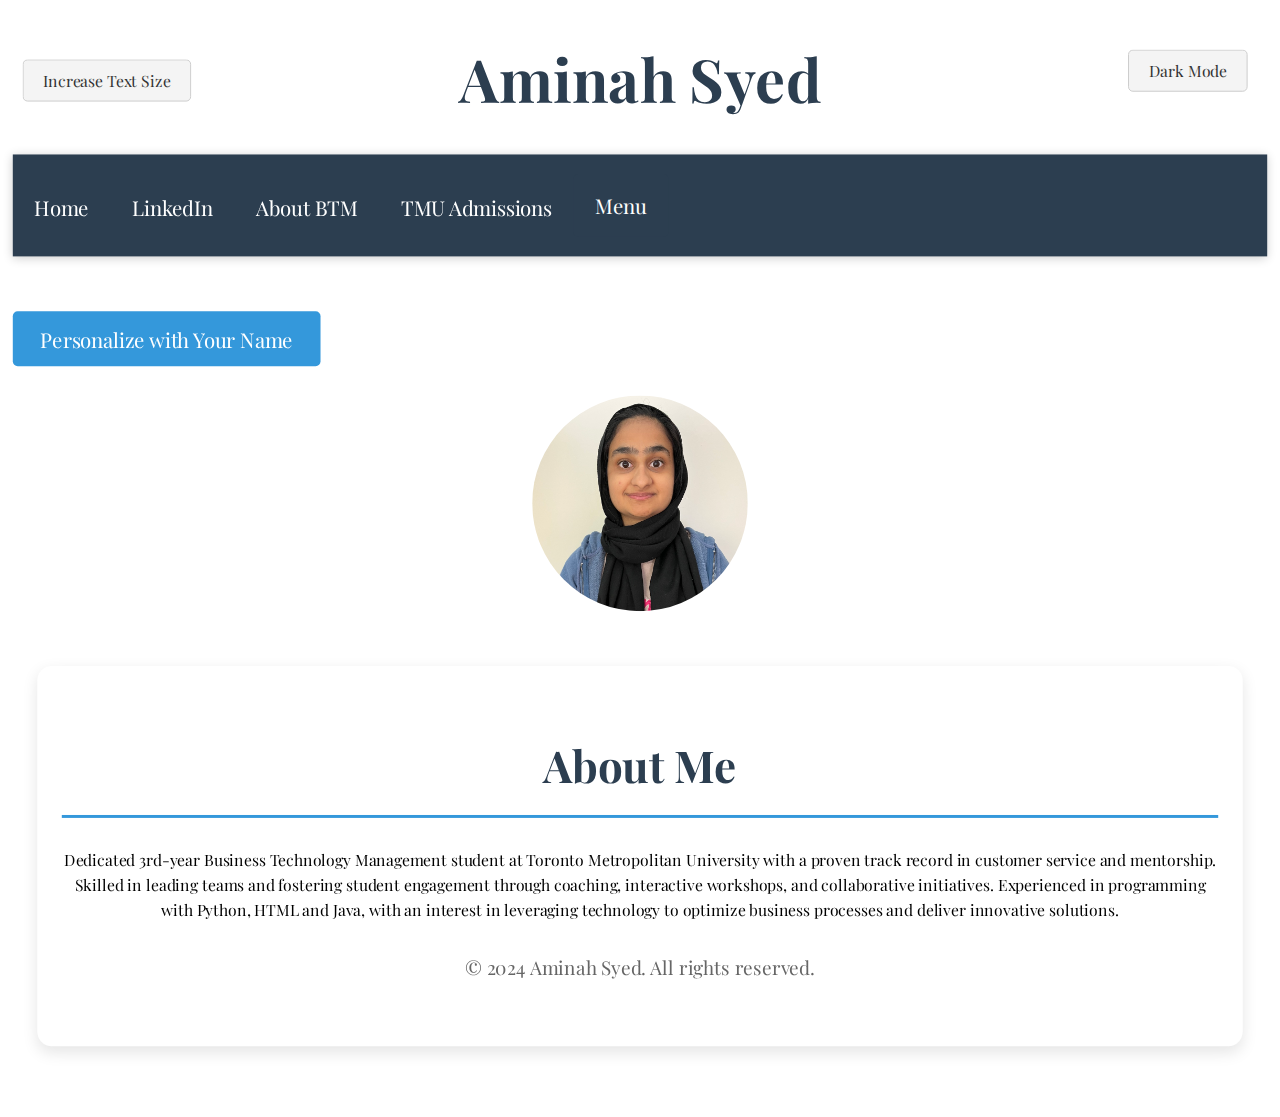
<file: index.html>
<!DOCTYPE html>
<html lang="en">

<head>
    <meta charset="UTF-8">
    <meta name="viewport" content="width=device-width, initial-scale=1.0">
    <title>Aminah Syed</title>
    <!-- Correcting the CSS and JS file paths -->
    <link rel="stylesheet" href="css/style.css"> <!-- Link to external CSS -->
    <link href="https://fonts.googleapis.com/css2?family=Playfair+Display&display=swap" rel="stylesheet"> <!-- Google font -->
</head>

<body>
    <h1>Aminah Syed</h1> <!-- Main heading -->

    <!-- Navigation Bar -->
    <nav>
        <a href="index.html">Home</a>
        <a href="https://www.linkedin.com/in/aminah-syed2024" target="_blank">LinkedIn</a>
        <a href="https://www.torontomu.ca/programs/undergraduate/business-technology-management" target="_blank">About BTM</a>
        <a href="https://www.torontomu.ca/admissions/" target="_blank">TMU Admissions</a>
        <div class="dropdown">
            <button onclick="myFunction()" class="dropbtn">Menu</button>
            <div id="myDropdown" class="dropdown-content">
                <a href="education.html">Education</a>
                <a href="experience.html">Professional Experience</a>
                <a href="extracurriculars.html">Extra-Curricular Activities</a>
                <a href="seo.html">SEO & SMO</a>
                <a href="Accessible.html">Accessibility</a>
                <a href="accessibility.html">Downloads</a>
                <a href="contact.html">Contact Me</a>
            </div>
        </div>
    </nav>

    <br /> <!-- Line break for spacing -->

    <!-- Button to Enter Name -->
    <button class="btn" id="nameButton">Personalize with Your Name</button>
    <p id="greeting"></p> <!-- Placeholder for greeting -->

    <!-- Profile Image -->
    <div class="image-container-home">
        <a href="images/my_imagebig.jpg">
            <img id="myImage" src="images/my_image.jpg" alt="Profile Picture" />
        </a>
    </div>

    <!-- Dark Mode Toggle Button -->
<div class="dark-mode-container">
    <button id="dark-mode-button">Dark Mode</button>
</div>

<!-- Increase Text Size Button -->
<div class="increase-text-size-container">
    <button id="increase-text-size-button">Increase Text Size</button>
</div>

    <!-- About Me Section -->
    <section id="experience">
    <section id="about">
        <h2>About Me</h2>
        <p>Dedicated 3rd-year Business Technology Management student at Toronto Metropolitan University with a proven track record in customer service and mentorship. Skilled in leading teams and fostering student engagement through coaching, interactive workshops, and collaborative initiatives. Experienced in programming with Python, HTML and Java, with an interest in leveraging technology to optimize business processes and deliver innovative solutions.</p>        </p>
    </section>


    <!-- Footer -->
    <footer>
        <p>&copy; 2024 Aminah Syed. All rights reserved.</p>
    </footer>

    <!-- Link to External JavaScript -->
    <script src="js/main.js"></script> <!-- Link to external JS -->
    <script src="js/darkmode.js"></script>

    <script>
        // Function to increase text size
        document.getElementById('increase-text-size-button').addEventListener('click', function () {
            // Get current font size
            let currentFontSize = parseFloat(window.getComputedStyle(document.body).fontSize);
            // Increase font size by 2px
            let newFontSize = currentFontSize + 2;
            document.body.style.fontSize = newFontSize + 'px';
        });
    </script>
   
</body>
</html>
</file>
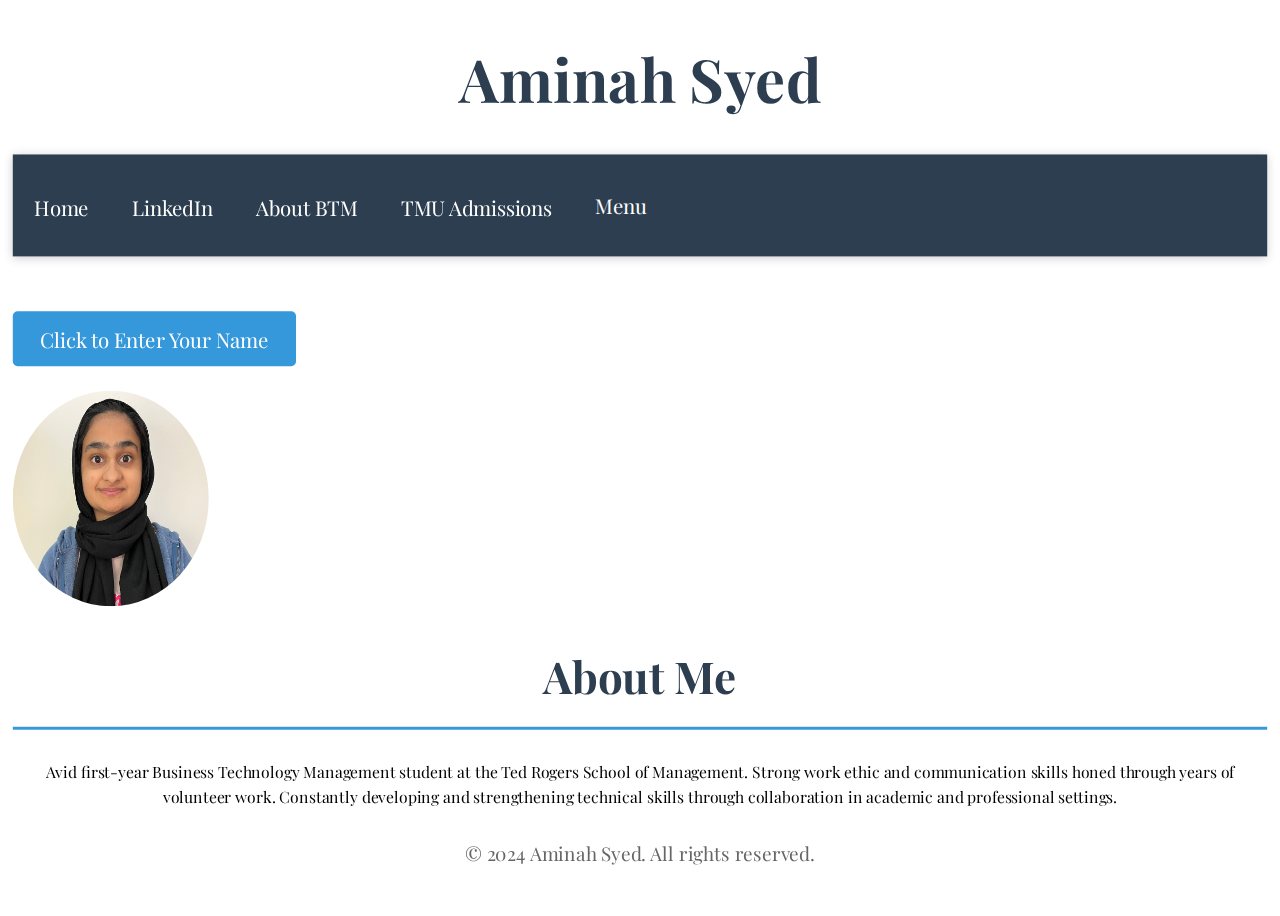
<file: html/index.html>
<!DOCTYPE html>
<html lang="en">

<head>
    <meta charset="UTF-8">
    <meta name="viewport" content="width=device-width, initial-scale=1.0">
    <title>Aminah Syed</title>
    <link rel="stylesheet" href="/css/style.css"> <!-- External CSS file link -->
    <link href="https://fonts.googleapis.com/css2?family=Playfair+Display&display=swap" rel="stylesheet"> <!-- Google font -->

    <style>
        html {
            scroll-behavior: smooth; /* Enables smooth scrolling for anchor links */
        }
    </style>
</head>

<body>
    <h1>Aminah Syed</h1> <!-- Main heading -->

    <!-- Navigation Bar -->
    <nav>
        <a href="index.html">Home</a> <!-- Home button -->
        <a href="https://www.linkedin.com/in/aminah-syed2024" target="_blank">LinkedIn</a>
        <a href="https://www.torontomu.ca/programs/undergraduate/business-technology-management" target="_blank">About BTM</a>
        <a href="https://www.torontomu.ca/admissions/" target="_blank">TMU Admissions</a>
        <div class="dropdown">
            <button onclick="myFunction()" class="dropbtn">Menu</button>
            <div id="myDropdown" class="dropdown-content">
                <a href="education.html">Education</a>
                <a href="experience.html">Professional Experience</a>
                <a href="extracurriculars.html">Extra-Curricular Activities</a>
                <a href="contact.html">Contact Me</a>
            </div>
        </div>
    </nav>

    <br /> <!-- Line break for spacing -->

    <!-- Button to Enter Name -->
    <button class="btn" id="nameButton">Click to Enter Your Name</button>
    <p id="greeting"></p> <!-- Placeholder for greeting -->

    <!-- Profile Image -->
    <div class="image-container">
        <a href="/images/my_imagebig.jpg">
            <img id="myImage" src="/images/my_image.jpg" alt="Profile Picture" style="width: 200px; cursor: pointer;" />
        </a>
    </div>

    <!-- About Me Section -->
    <section id="about">
        <h2>About Me</h2>
        <p>Avid first-year Business Technology Management student at the Ted Rogers School of Management. Strong work ethic and communication skills honed through years of volunteer work. Constantly developing and strengthening technical skills through collaboration in academic and professional settings.</p>
    </section>

    <!-- Footer -->
    <footer>
        <p>&copy; 2024 Aminah Syed. All rights reserved.</p> <!-- Footer with copyright notice -->
    </footer>

    <!-- Link to External JavaScript -->
    <script src="/js/main.js"></script> <!-- External JavaScript file link -->

</body>

</html>
</file>
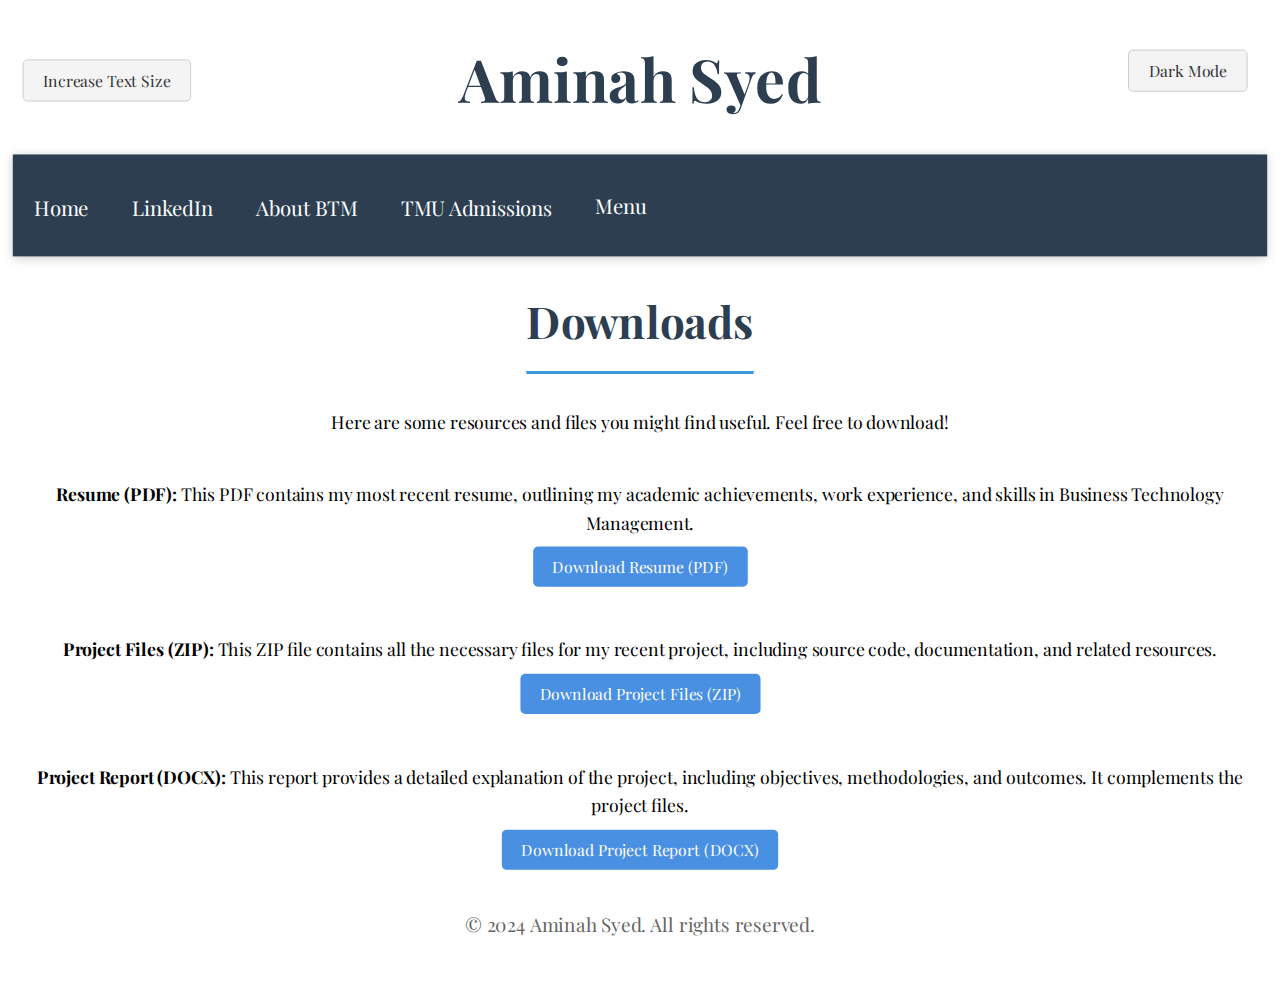
<file: accessibility.html>
<!DOCTYPE html>
<html lang="en">

<head>
    <meta charset="UTF-8">
    <meta name="viewport" content="width=device-width, initial-scale=1.0">
    <title>Downloads</title>
    <link rel="stylesheet" href="css/style.css"> <!-- Link to external CSS -->
    <link href="https://fonts.googleapis.com/css2?family=Playfair+Display&display=swap" rel="stylesheet">
</head>

<body>
    <h1>Aminah Syed</h1> <!-- Main Heading for Downloads Page -->

    <!-- Navigation Bar -->
    <nav>
        <a href="index.html">Home</a>
        <a href="https://www.linkedin.com/in/aminah-syed2024" target="_blank">LinkedIn</a>
        <a href="https://www.torontomu.ca/programs/undergraduate/business-technology-management" target="_blank">About BTM</a>
        <a href="https://www.torontomu.ca/admissions/" target="_blank">TMU Admissions</a>
        <div class="dropdown">
            <button onclick="myFunction()" class="dropbtn">Menu</button>
            <div id="myDropdown" class="dropdown-content">
                <a href="education.html">Education</a>
                <a href="experience.html">Professional Experience</a>
                <a href="extracurriculars.html">Extra-Curricular Activities</a>
                <a href="seo.html">SEO & SMO</a>
                <a href="Accessible.html">Accessibility</a>
                <a href="accessibility.html">Downloads</a>
                <a href="contact.html">Contact Me</a>
            </div>
        </div>
    </nav>

    <!-- Downloads Section -->
    <section id="downloads">
        <h2>Downloads</h2>
        <p>Here are some resources and files you might find useful. Feel free to download!</p>

        <!-- Downloadable Items -->
        <ul>
            <li>
                <p><strong>Resume (PDF):</strong> This PDF contains my most recent resume, outlining my academic achievements, work experience, and skills in Business Technology Management.</p>
                <a href="files/aminah_syed_resume.pdf" download>
                    <button>Download Resume (PDF)</button>
                </a>
            </li>
            <li>
                <p><strong>Project Files (ZIP):</strong> This ZIP file contains all the necessary files for my recent project, including source code, documentation, and related resources.</p>
                <a href="files/PROJECT 2.zip" download>
                    <button>Download Project Files (ZIP)</button>
                </a>
            </li>
            <li>
                <p><strong>Project Report (DOCX):</strong> This report provides a detailed explanation of the project, including objectives, methodologies, and outcomes. It complements the project files.</p>
                <a href="files/P3. Final Project Report.docx" download>
                    <button>Download Project Report (DOCX)</button>
                </a>
            </li>
        </ul>
    </section>

    <!-- Dark Mode Toggle Button -->
    <div class="dark-mode-container">
        <button id="dark-mode-button">Dark Mode</button>
    </div>

    <!-- Increase Text Size Button -->
    <div class="increase-text-size-container">
        <button id="increase-text-size-button">Increase Text Size</button>
    </div>

    <!-- Footer -->
    <footer>
        <p>&copy; 2024 Aminah Syed. All rights reserved.</p>
    </footer>

    <!-- External JavaScript -->
    <script src="/js/Accessibility.js"></script>
    <script src="/js/darkmode.js"></script>

    <script>
        // Function to increase text size
        document.getElementById('increase-text-size-button').addEventListener('click', function () {
            // Get current font size
            let currentFontSize = parseFloat(window.getComputedStyle(document.body).fontSize);
            // Increase font size by 2px
            let newFontSize = currentFontSize + 2;
            document.body.style.fontSize = newFontSize + 'px';
        });
    </script>
</body>

</html>
</file>
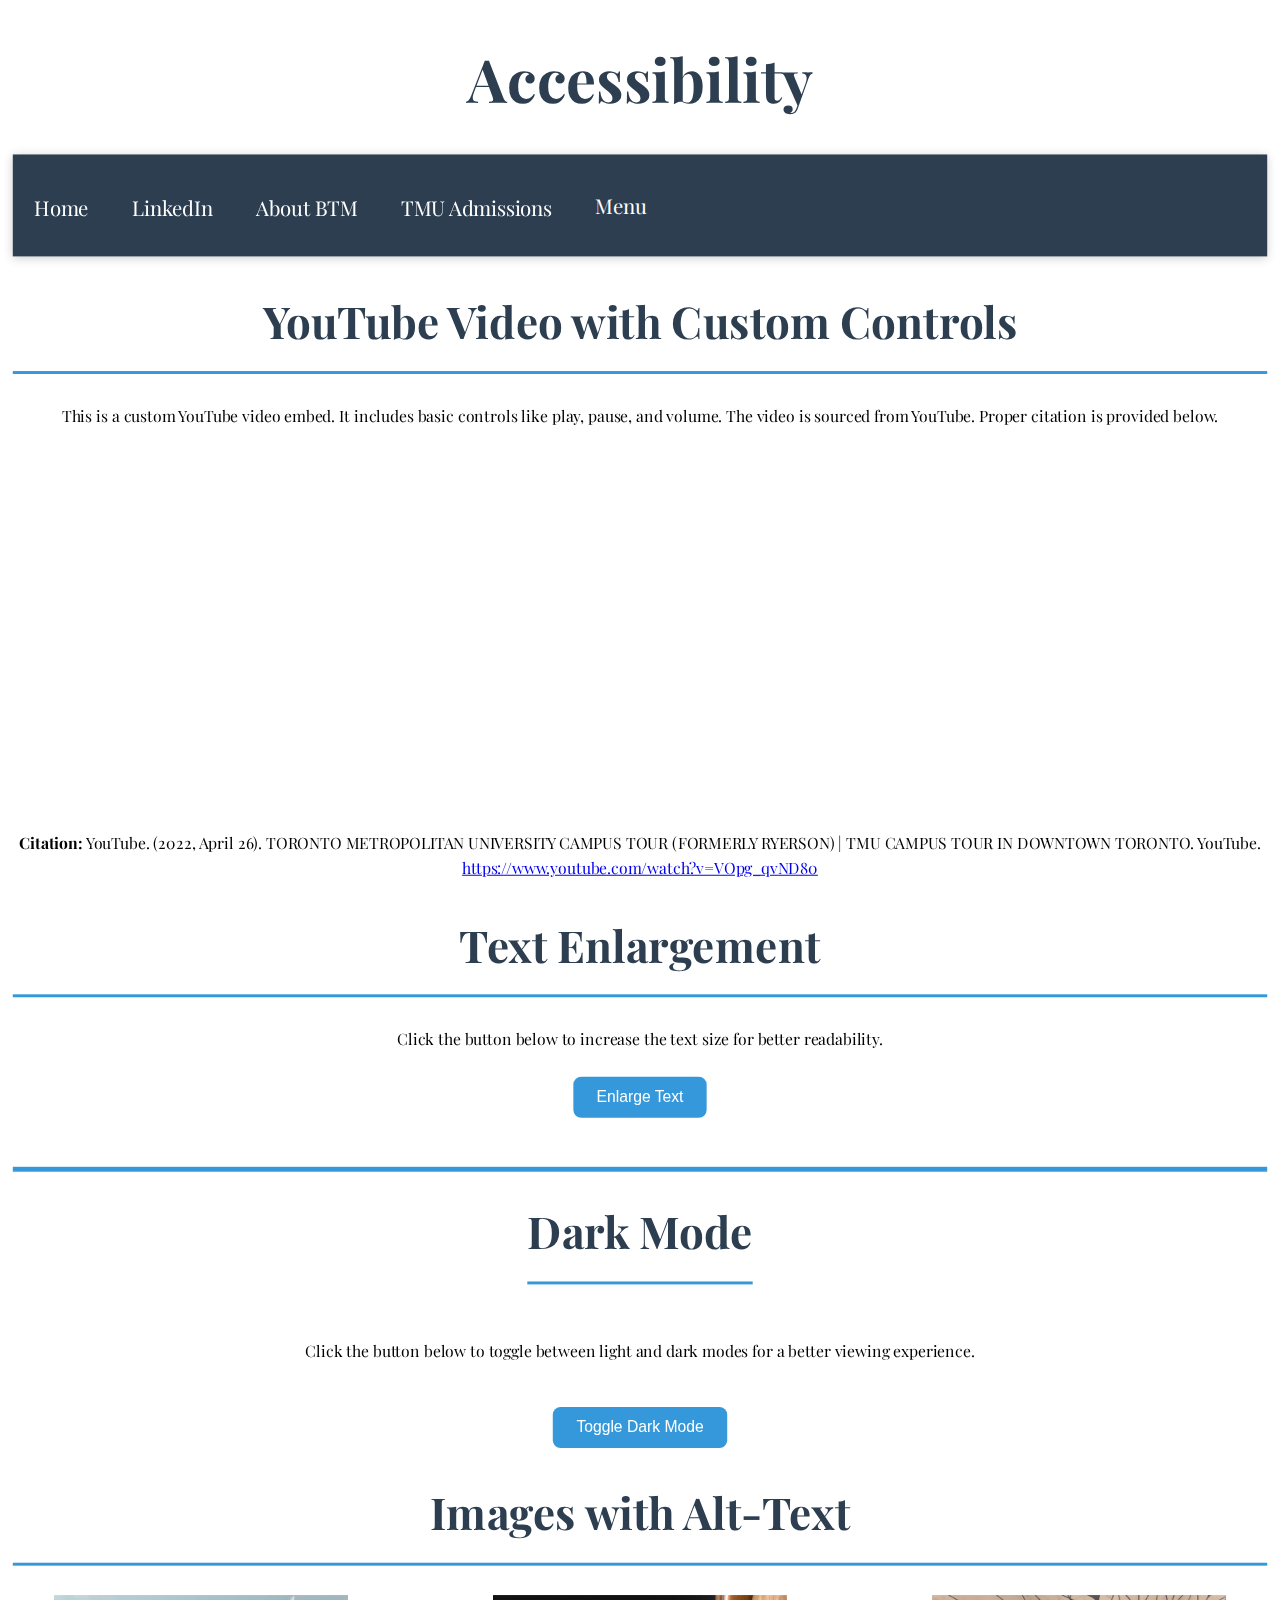
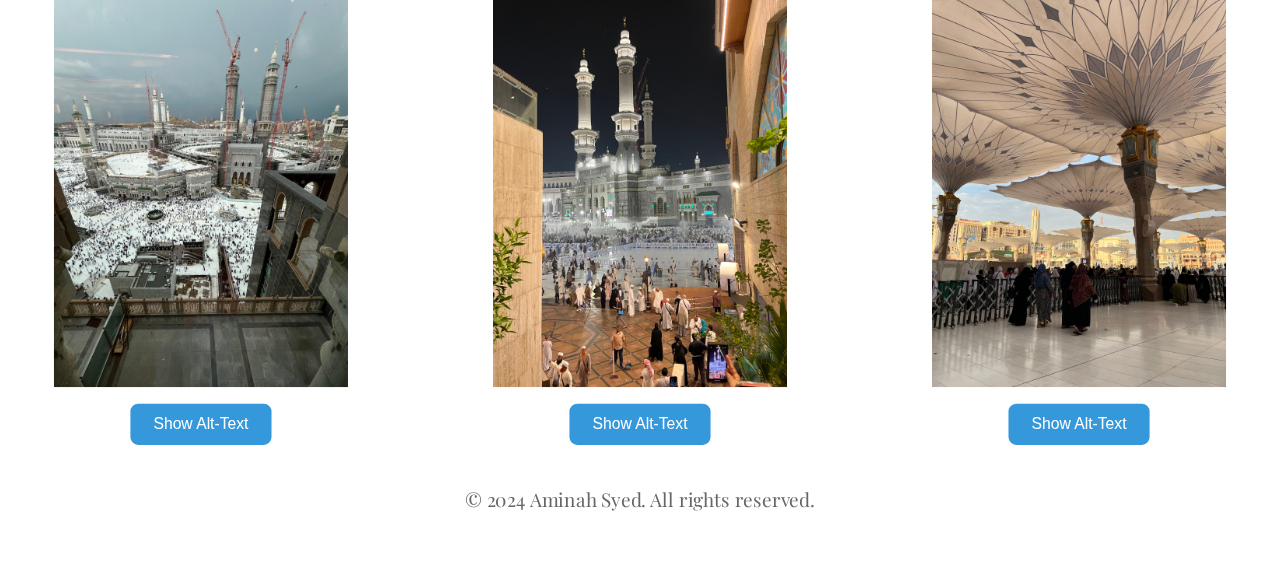
<file: Accessibility.html>
<!DOCTYPE html>
<html lang="en">

<head>
    <meta charset="UTF-8">
    <meta name="viewport" content="width=device-width, initial-scale=1.0">
    <title>Accessibility</title>
    <link rel="stylesheet" href="css/style.css"> <!-- Link to external CSS -->
    <link href="https://fonts.googleapis.com/css2?family=Playfair+Display&display=swap" rel="stylesheet">
</head>

<body>
    <h1>Accessibility</h1> <!-- Main Heading for Accessibility Page -->

    <!-- Navigation Bar -->
    <nav>
        <a href="index.html">Home</a>
        <a href="https://www.linkedin.com/in/aminah-syed2024" target="_blank">LinkedIn</a>
        <a href="https://www.torontomu.ca/programs/undergraduate/business-technology-management" target="_blank">About BTM</a>
        <a href="https://www.torontomu.ca/admissions/" target="_blank">TMU Admissions</a>
        <div class="dropdown">
            <button onclick="myFunction()" class="dropbtn">Menu</button>
            <div id="myDropdown" class="dropdown-content">
                <a href="education.html">Education</a>
                <a href="experience.html">Professional Experience</a>
                <a href="extracurriculars.html">Extra-Curricular Activities</a>
                <a href="contact.html">Contact Me</a>
                <a href="accessibility.html">Accessibility</a>
            </div>
        </div>
    </nav>

   <!-- Video Section -->
<section id="video">
    <h2>YouTube Video with Custom Controls</h2>
    <p>This is a custom YouTube video embed. It includes basic controls like play, pause, and volume. The video is sourced from YouTube. Proper citation is provided below.</p>
    
    <!-- Embed YouTube Video -->
    <div class="video-container">
        <iframe width="560" height="315" src="https://www.youtube.com/embed/VOpg_qvND80" frameborder="0" allow="accelerometer; autoplay; encrypted-media; gyroscope; picture-in-picture" allowfullscreen></iframe>
    </div>
    
    <p><strong>Citation:</strong> YouTube. (2022, April 26). TORONTO METROPOLITAN UNIVERSITY CAMPUS TOUR (FORMERLY RYERSON) | TMU CAMPUS TOUR IN DOWNTOWN TORONTO. YouTube. <a href="https://www.youtube.com/watch?v=VOpg_qvND80" target="_blank" rel="noopener noreferrer">https://www.youtube.com/watch?v=VOpg_qvND80</a></p>
</section>

    <!-- Text Enlargement Section -->
    <section id="text-enlargement">
        <h2>Text Enlargement</h2>
        <p id="text-example">Click the button below to increase the text size for better readability.</p>
        <button class="centered" onclick="enlargeText()">Enlarge Text</button> <!-- Added centered class -->
    </section>

    <!-- Dark Mode Section -->
    <section id="dark-mode">
        <h2>Dark Mode</h2>
        <p class="dark-mode-blurb">Click the button below to toggle between light and dark modes for a better viewing experience.</p>
        <!-- Wrapper for centering the button -->
        <div class="button-container">
            <button onclick="toggleDarkMode()">Toggle Dark Mode</button>
        </div>
    </section>    

  <!-- Images with Alt-Text Section -->
<section id="images">
    <h2>Images with Alt-Text</h2>

    <!-- Flex container for the images -->
    <div class="image-container">
        <div class="image-item">
            <img id="image1" src="images/IMG_5893.jpg" alt="The view of Al Haram from the Clock Tower Hotel in Mecca, Saudi Arabia, taken on August 6, 2024" width="300">
            <button class="centered" onclick="displayAltText('image1')">Show Alt-Text</button>
        </div>
        <div class="image-item">
            <img id="image2" src="images/IMG_6066.jpg" alt="A scenic view of the Al Hajlah District in Mecca, Saudi Arabia, taken on August 11, 2024" width="300">
            <button class="centered" onclick="displayAltText('image2')">Show Alt-Text</button>
        </div>
        <div class="image-item">
            <img id="image3" src="images/IMG_6200.jpg" alt="A picture of the courtyard of the Prophet's Mosque, taken in Madinah, Saudi Arabia on August 14, 2024" width="300">
            <button class="centered" onclick="displayAltText('image3')">Show Alt-Text</button>
        </div>
    </div>

    <p id="alt-text-display"></p> <!-- Placeholder for displaying the alt text -->
</section>

    <!-- Footer -->
    <footer>
        <p>&copy; 2024 Aminah Syed. All rights reserved.</p> <!-- Footer with copyright notice -->
    </footer>

    <!-- Link to External JavaScript for Accessibility -->
    <script src="js/Accessibility.js"></script> <!-- Link to the accessibility.js file -->
</body>

</html>
</file>
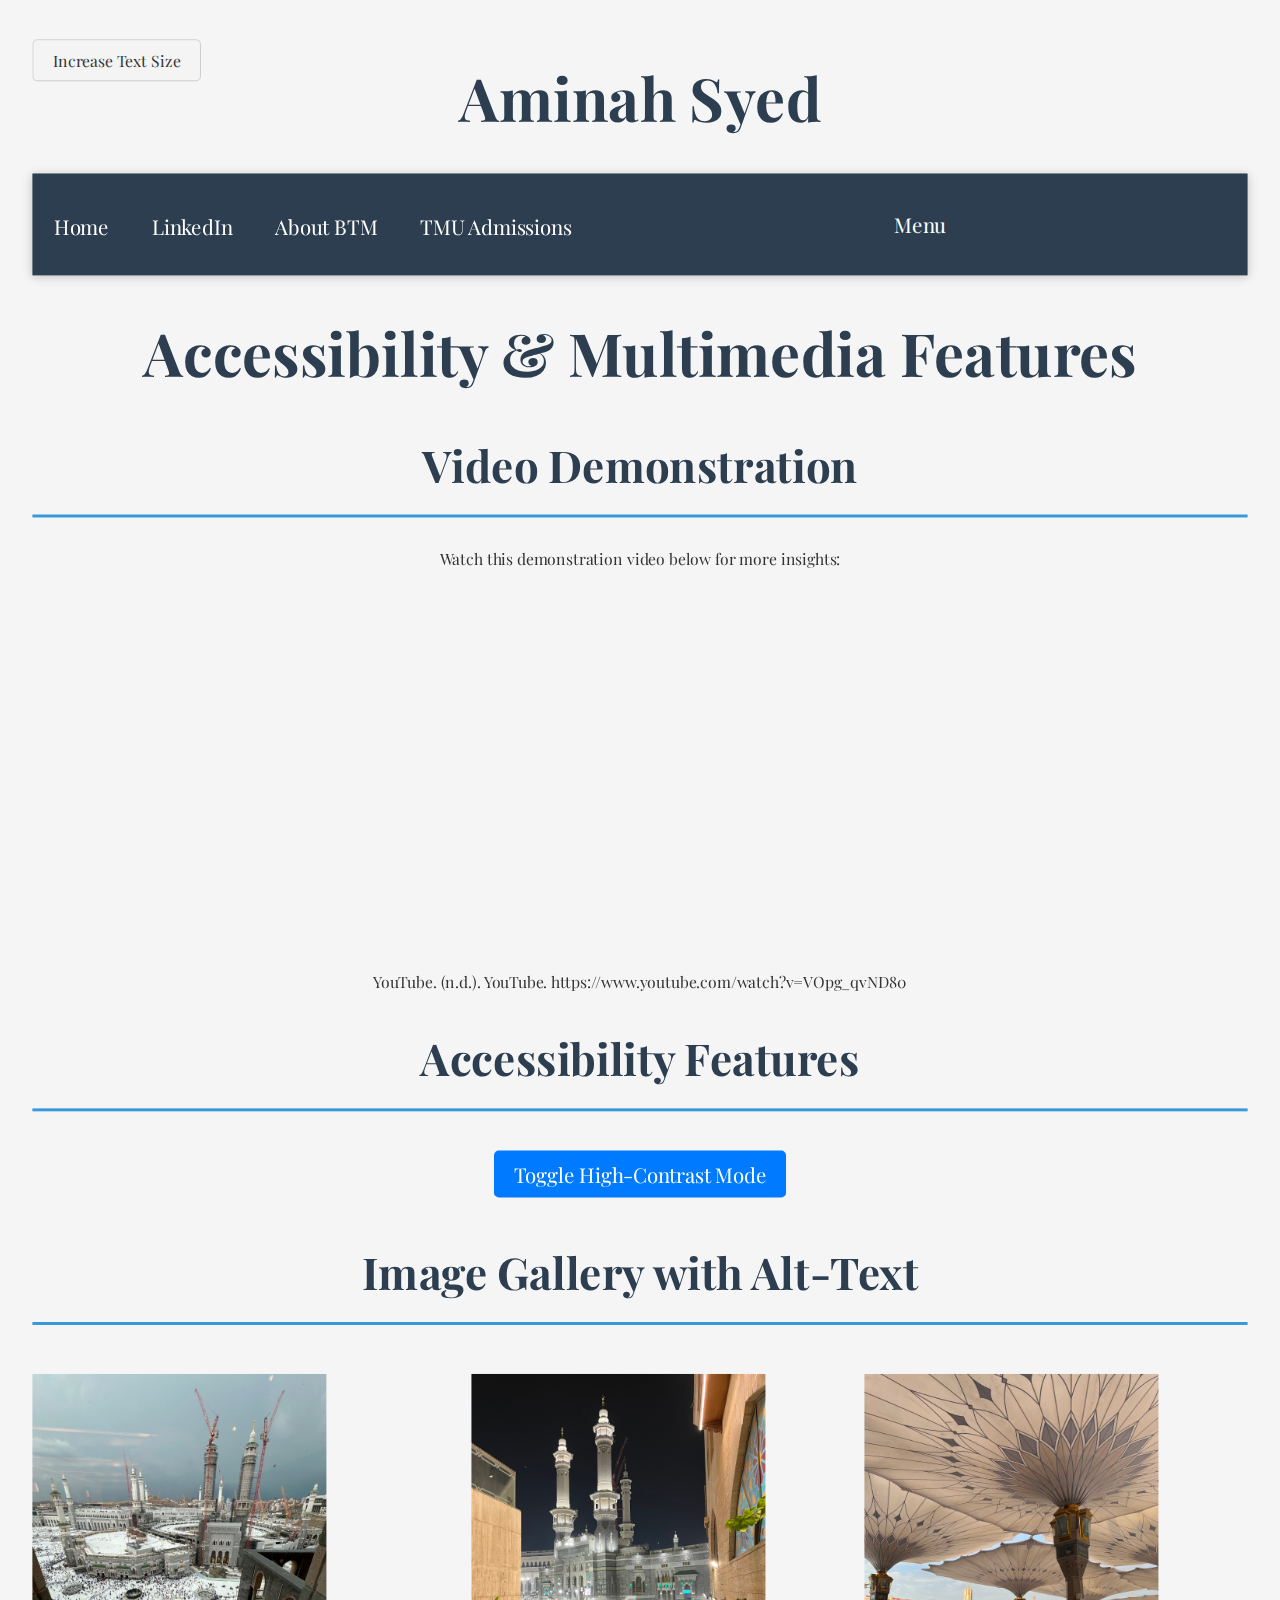
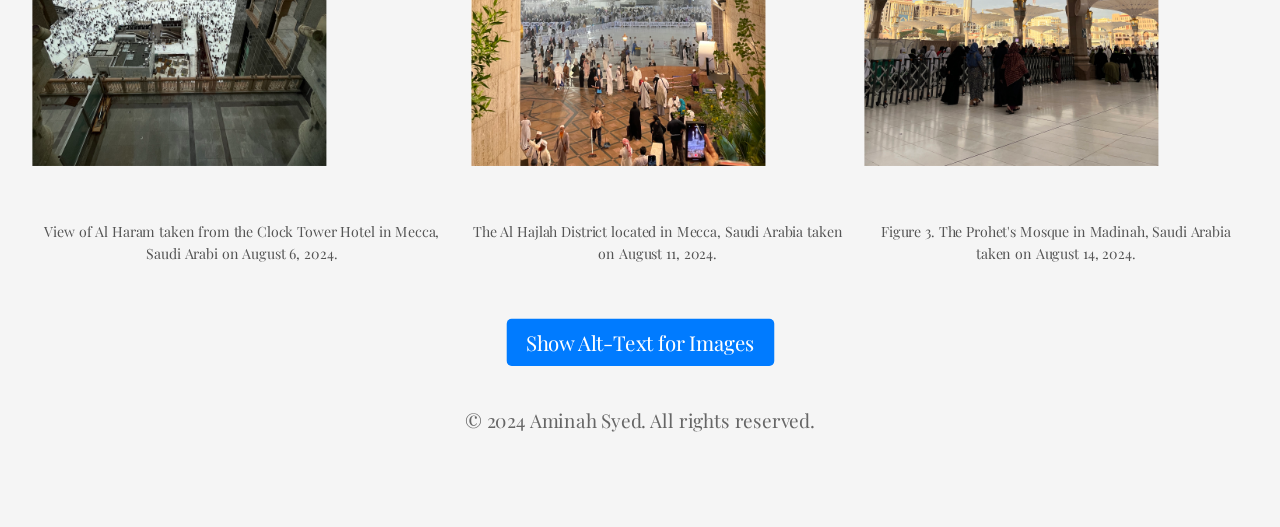
<file: Accessible.html>
<!DOCTYPE html>
<html lang="en">

<head>
    <meta charset="UTF-8">
    <meta name="viewport" content="width=device-width, initial-scale=1.0">
    <title>Downloads</title>
    <link rel="stylesheet" href="css/style.css"> <!-- Link to external CSS -->
    <link href="https://fonts.googleapis.com/css2?family=Playfair+Display&display=swap" rel="stylesheet">
</head>

<body>
    <h1>Aminah Syed</h1> <!-- Main Heading for Downloads Page -->

    <!-- Navigation Bar -->
    <nav>
        <a href="index.html">Home</a>
        <a href="https://www.linkedin.com/in/aminah-syed2024" target="_blank">LinkedIn</a>
        <a href="https://www.torontomu.ca/programs/undergraduate/business-technology-management" target="_blank">About BTM</a>
        <a href="https://www.torontomu.ca/admissions/" target="_blank">TMU Admissions</a>
        <div class="dropdown">
            <button onclick="myFunction()" class="dropbtn">Menu</button>
            <div id="myDropdown" class="dropdown-content">
                <a href="education.html">Education</a>
                <a href="experience.html">Professional Experience</a>
                <a href="extracurriculars.html">Extra-Curricular Activities</a>
                <a href="seo.html">SEO & SMO</a>
                <a href="Accessible.html">Accessibility</a>
                <a href="accessibility.html">Downloads</a>
                <a href="contact.html">Contact Me</a>
            </div>
        </div>
    </nav>
    <style>
        body {
            font-family: 'Playfair Display', serif;
            background-color: #f5f5f5;
            color: #333;
            text-align: center;
            padding: 20px;
        }

        .btn {
            padding: 10px 20px;
            margin: 10px;
            background-color: #007BFF;
            color: white;
            border: none;
            cursor: pointer;
            border-radius: 5px;
        }

        .btn:hover {
            background-color: #0056b3;
        }

        .image-gallery {
            display: flex;
            justify-content: center;
            gap: 20px;
            margin: 20px 0;
        }

        .image-container {
            text-align: center;
        }

        img {
            width: 300px;
            height: auto;
            margin-bottom: 10px;
        }

        .figure-caption {
            font-size: 0.9em;
            color: #555;
        }

        .video-container {
            margin: 20px 0;
        }
    </style>
</head>

<body>
    <h1>Accessibility & Multimedia Features</h1>

    <!-- Video Section -->
    <section id="video">
        <h2>Video Demonstration</h2>
        <p>Watch this demonstration video below for more insights:</p>

        <div class="video-container">
            <iframe 
                width="560" 
                height="315" 
                src="https://www.youtube.com/embed/VOpg_qvND80" 
                title="YouTube Video" 
                frameborder="0" 
                allow="accelerometer; autoplay; clipboard-write; encrypted-media; gyroscope; picture-in-picture" 
                allowfullscreen>
            </iframe>
        </div>

        <!-- APA 7th Edition Citation -->
        <figure>
            <figcaption>
                YouTube. (n.d.). YouTube. https://www.youtube.com/watch?v=VOpg_qvND80
            </figcaption>
        </figure>
    </section>

    <!-- Accessibility Buttons -->
    <section>
        <h2>Accessibility Features</h2>
        <button id="increase-text-size-button" class="btn">Increase Text Size</button>
        <button id="toggle-color-button" class="btn">Toggle High-Contrast Mode</button>
    </section>

    <!-- Images with Alt-Text -->
    <section>
        <h2>Image Gallery with Alt-Text</h2>
        <div class="image-gallery">
            <div class="image-container">
                <img id="image1" src="images/IMG_5893.jpg" alt="View of Al Haram taken from the Clock Tower Hotel in Mecca, Saudi Arabi on August 6, 2024.">
                <p class="figure-caption">View of Al Haram taken from the Clock Tower Hotel in Mecca, Saudi Arabi on August 6, 2024.</p>
            </div>
            <div class="image-container">
                <img id="image2" src="images/IMG_6066.jpg" alt="The Al Hajlah District located in Mecca, Saudi Arabia taken on August 11, 2024.">
                <p class="figure-caption">The Al Hajlah District located in Mecca, Saudi Arabia taken on August 11, 2024.</p>
            </div>
            <div class="image-container">
                <img id="image3" src="images/IMG_6200.jpg" alt="The Prohet's Mosque in Madinah, Saudi Arabia taken on August 14, 2024.">
                <p class="figure-caption">Figure 3. The Prohet's Mosque in Madinah, Saudi Arabia taken on August 14, 2024.</p>
            </div>
        </div>
        <button id="show-alt-text-button" class="btn">Show Alt-Text for Images</button>
    </section>

    <!-- Footer -->
    <footer>
        <p>&copy; 2024 Aminah Syed. All rights reserved.</p>
    </footer>

     <!-- Include main.js here -->
     <script src="/js/main.js"></script>  <!-- Make sure the path is correct -->

    <!-- JavaScript for Accessibility Features -->
    <script>
        // Increase text size function
        document.getElementById('increase-text-size-button').addEventListener('click', function () {
            let currentFontSize = parseFloat(window.getComputedStyle(document.body).fontSize);
            document.body.style.fontSize = (currentFontSize + 2) + 'px';
        });

        // Toggle high-contrast mode function
        document.getElementById('toggle-color-button').addEventListener('click', function () {
            document.body.classList.toggle('high-contrast');
            if (!document.body.classList.contains('high-contrast')) {
                document.body.style.backgroundColor = '#f5f5f5';
                document.body.style.color = '#333';
            } else {
                document.body.style.backgroundColor = '#000';
                document.body.style.color = '#FFD700';
            }
        });

        // Show alt-text for images function
        document.getElementById('show-alt-text-button').addEventListener('click', function () {
            const images = document.querySelectorAll('img');
            images.forEach(img => {
                alert(`Alt-Text: ${img.alt}`);
            });
        });
    </script>
</body>

</html>
</file>
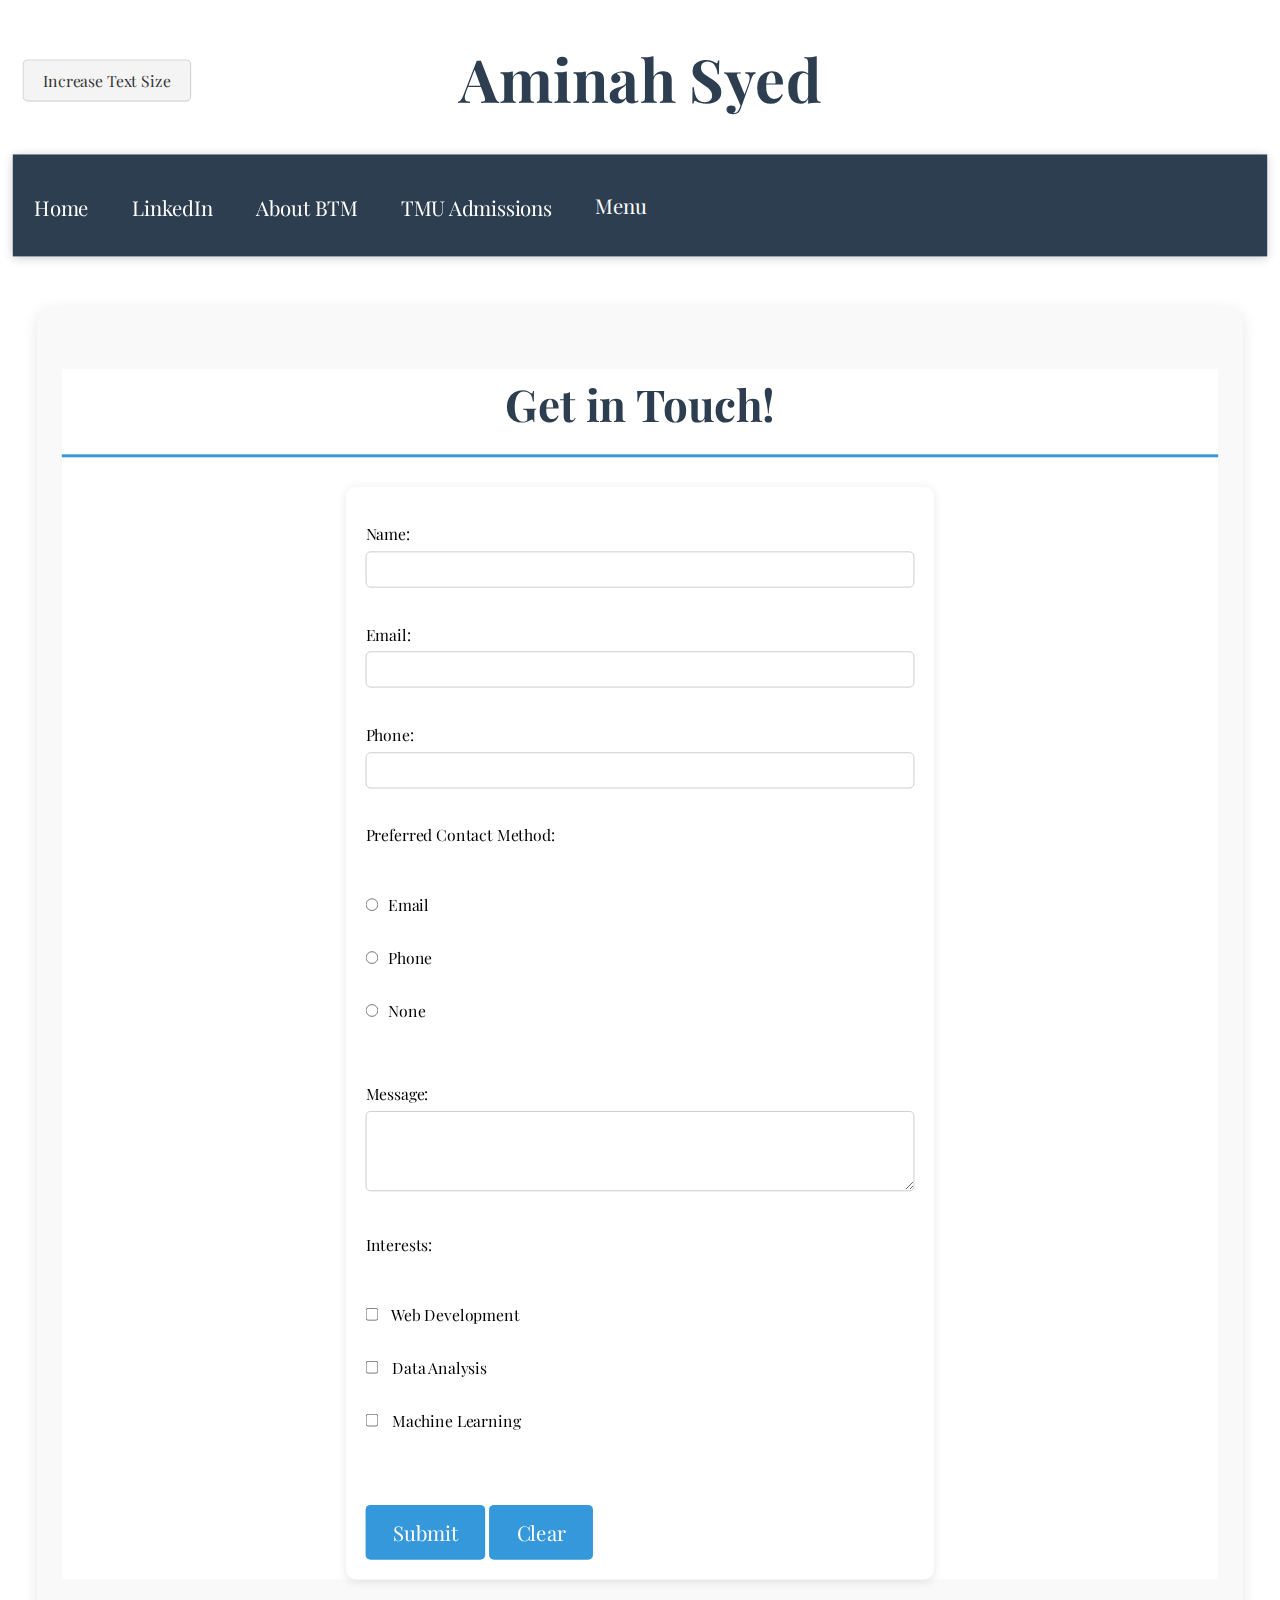
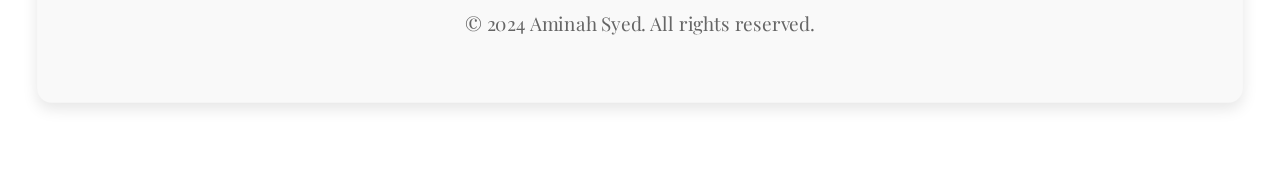
<file: contact.html>
<!DOCTYPE html>
<html lang="en">

<head>
    <meta charset="UTF-8">
    <meta name="viewport" content="width=device-width, initial-scale=1.0">
    <title>Aminah Syed</title>
    <link rel="stylesheet" href="/css/style.css"> <!-- Link to external CSS -->
    <link href="https://fonts.googleapis.com/css2?family=Playfair+Display&display=swap" rel="stylesheet">
    <style>
        html {
            scroll-behavior: smooth;
        }
    </style>
</head>

<body>
    <h1>Aminah Syed</h1>

    <!-- Navigation Bar -->
    <nav>
        <a href="/index.html">Home</a> <!-- Home button -->
        <a href="https://www.linkedin.com/in/aminah-syed2024" target="_blank">LinkedIn</a>
        <a href="https://www.torontomu.ca/programs/undergraduate/business-technology-management" target="_blank">About BTM</a>
        <a href="https://www.torontomu.ca/admissions/" target="_blank">TMU Admissions</a>
        <div class="dropdown">
            <button onclick="myFunction()" class="dropbtn">Menu</button>
            <div id="myDropdown" class="dropdown-content">
                <a href="education.html">Education</a>
                <a href="experience.html">Professional Experience</a>
                <a href="extracurriculars.html">Extra-Curricular Activities</a>
                <a href="seo.html">SEO & SMO</a>
                <a href="Accessible.html">Accessibility</a>
                <a href="accessibility.html">Downloads</a>
                <a href="contact.html">Contact Me</a>
            </div>
        </div>
    </nav>    
    
    <!-- Contact Form Section -->
    <section id="extracurriculars">
    <section id="contact-form">
        <h2>Get in Touch!</h2>
        <form id="userForm">
            <!-- Name -->
            <label for="name">Name:</label>
            <input type="text" id="name" name="name" required>
            <br>

            <!-- Email -->
            <label for="email">Email:</label>
            <input type="email" id="email" name="email" required>
            <br>

            <!-- Phone -->
            <label for="phone">Phone:</label>
            <input type="tel" id="phone" name="phone">
            <br>

            <!-- Preferred Contact Method -->
            <label for="contact-method">Preferred Contact Method:</label><br>
            <label><input type="radio" name="contactMethod" value="Email" required>Email</label>
            <label><input type="radio" name="contactMethod" value="Phone">Phone</label>
            <label><input type="radio" name="contactMethod" value="None">None</label>
            <br>

            <!-- Message -->
            <label for="message">Message:</label>
            <textarea id="message" name="message" rows="4" required></textarea>
            <br>

            <!-- Interests -->
            <label for="interests">Interests:</label><br>
            <label><input type="checkbox" name="interests" value="Web Development"> Web Development</label>
            <label><input type="checkbox" name="interests" value="Data Analysis"> Data Analysis</label>
            <label><input type="checkbox" name="interests" value="Machine Learning"> Machine Learning</label>
            <br>

            <!-- Submit and Reset Buttons -->
            <button class="btn" type="submit">Submit</button>
            <button class="btn" type="reset">Clear</button>
        </form>
    </section>

    <!-- Increase Text Size Button -->
<div class="increase-text-size-container">
    <button id="increase-text-size-button">Increase Text Size</button>
</div>

    <!-- Footer Section -->
    <footer>
        <p>&copy; 2024 Aminah Syed. All rights reserved.</p>
    </footer>

    <!-- External JavaScript -->
    <script src="/js/main.js"></script>


    <!-- Dropdown Functionality -->
    <script>
        function myFunction() {
            document.getElementById("myDropdown").classList.toggle("show");
        }

        window.onclick = function (event) {
            if (!event.target.matches('.dropbtn')) {
                var dropdowns = document.getElementsByClassName("dropdown-content");
                for (var i = 0; i < dropdowns.length; i++) {
                    var openDropdown = dropdowns[i];
                    if (openDropdown.classList.contains('show')) {
                        openDropdown.classList.remove('show');
                    }
                }
            }
        };

        // Function to increase text size
        document.getElementById('increase-text-size-button').addEventListener('click', function () {
            // Get current font size
            let currentFontSize = parseFloat(window.getComputedStyle(document.body).fontSize);
            // Increase font size by 2px
            let newFontSize = currentFontSize + 2;
            document.body.style.fontSize = newFontSize + 'px';
        });
    </script>
</body>
</html>
</file>
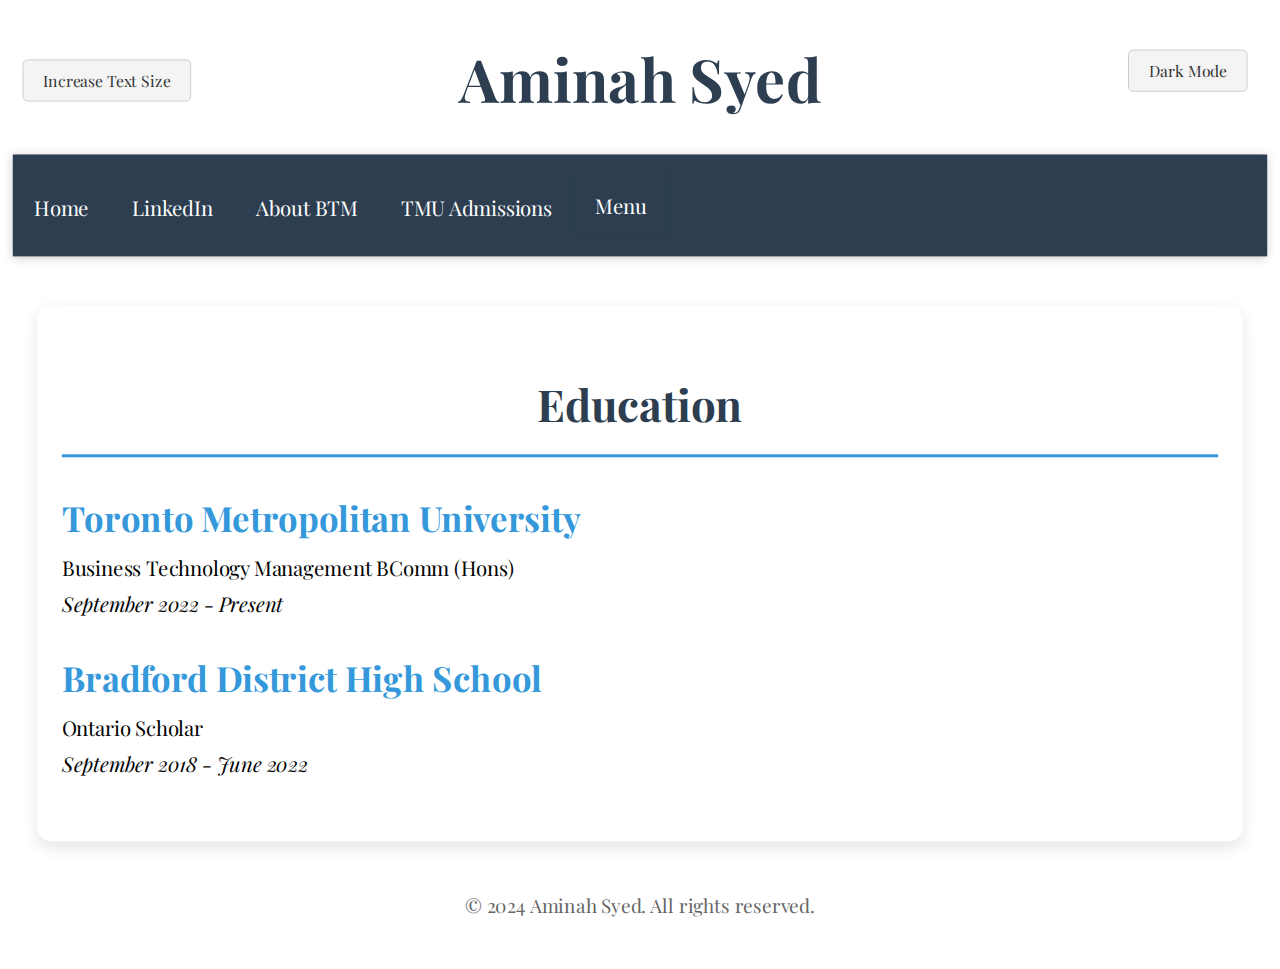
<file: education.html>
<!DOCTYPE html>
<html lang="en">
<head>
    <meta charset="UTF-8">
    <meta name="viewport" content="width=device-width, initial-scale=1.0">
    <title>Aminah Syed - Education</title>
    <link rel="stylesheet" href="/css/style.css">
    <link href="https://fonts.googleapis.com/css2?family=Playfair+Display&display=swap" rel="stylesheet">
</head>
<body>
    <h1>Aminah Syed</h1>
    <nav>
        <a href="index.html">Home</a>
        <a href="https://www.linkedin.com/in/aminah-syed2024" target="_blank">LinkedIn</a>
        <a href="https://www.torontomu.ca/programs/undergraduate/business-technology-management" target="_blank">About BTM</a>
        <a href="https://www.torontomu.ca/admissions/" target="_blank">TMU Admissions</a>
        <div class="dropdown">
            <button onclick="myFunction()" class="dropbtn">Menu</button>
            <div id="myDropdown" class="dropdown-content">
                <a href="education.html">Education</a>
                <a href="experience.html">Professional Experience</a>
                <a href="extracurriculars.html">Extra-Curricular Activities</a>
                <a href="seo.html">SEO & SMO</a>
                <a href="Accessible.html">Accessibility</a>
                <a href="accessibility.html">Downloads</a>
                <a href="contact.html">Contact Me</a>
            </div>
        </div>
    </nav>
    
    <section id="education" class="content-box">
        <h2>Education</h2>
        <ul>
            <li>
                <strong>Toronto Metropolitan University</strong><br>
                Business Technology Management BComm (Hons)<br>
                <em>September 2022 - Present</em>
            </li>
            <li>
                <strong>Bradford District High School</strong><br>
                Ontario Scholar<br>
                <em>September 2018 - June 2022</em>
            </li>
        </ul>
    </section>    

     <!-- Dark Mode Toggle Button -->
<div class="dark-mode-container">
    <button id="dark-mode-button">Dark Mode</button>
</div>

<!-- Increase Text Size Button -->
<div class="increase-text-size-container">
    <button id="increase-text-size-button">Increase Text Size</button>
</div>

    <footer>
        <p>&copy; 2024 Aminah Syed. All rights reserved.</p>
    </footer>

    <!-- Include main.js here -->
    <script src="/js/main.js"></script>  <!-- Make sure the path is correct -->
    <script src="/js/darkmode.js"></script>

    <script>
        // Function to increase text size
        document.getElementById('increase-text-size-button').addEventListener('click', function () {
            // Get current font size
            let currentFontSize = parseFloat(window.getComputedStyle(document.body).fontSize);
            // Increase font size by 2px
            let newFontSize = currentFontSize + 2;
            document.body.style.fontSize = newFontSize + 'px';
        });
    </script>

</body>
</html>
</file>
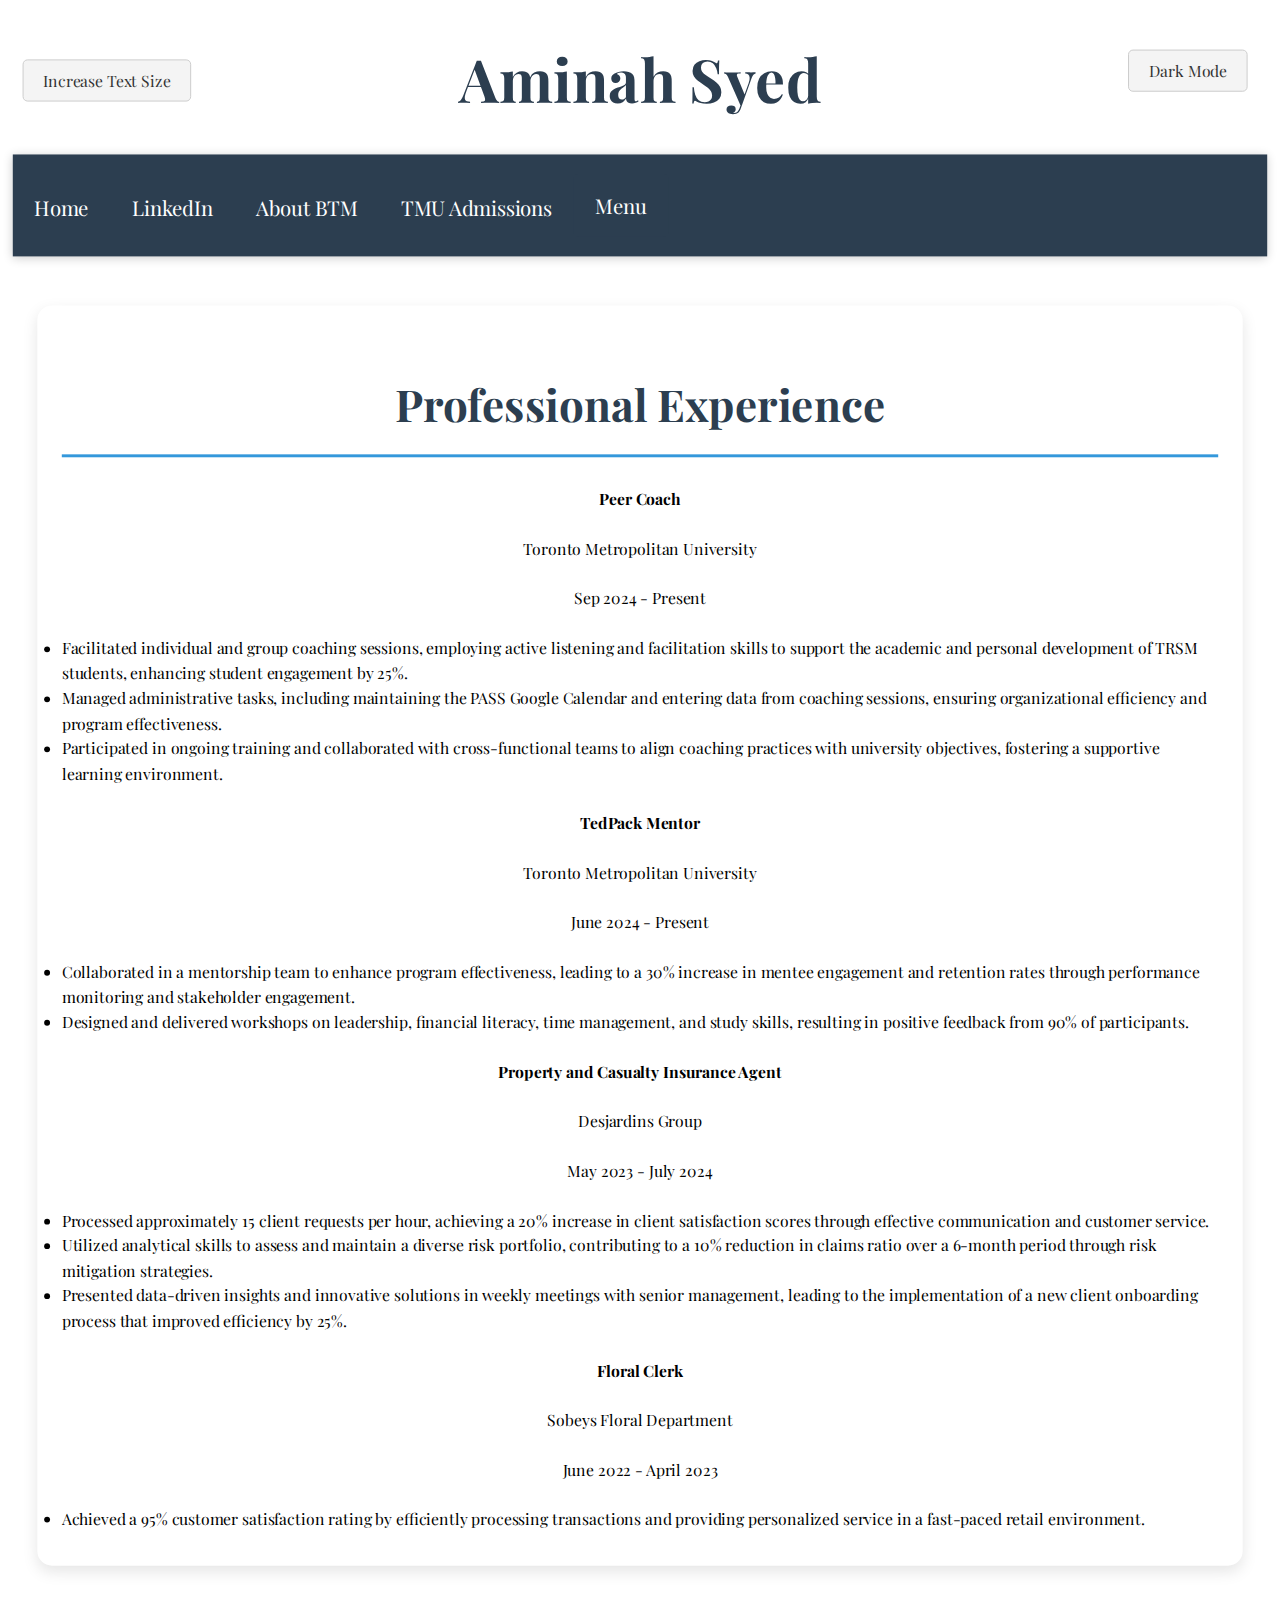
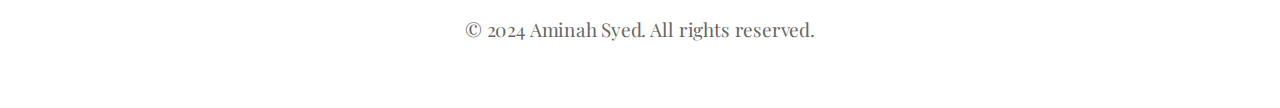
<file: experience.html>
<!DOCTYPE html>
<html lang="en">
<head>
    <meta charset="UTF-8">
    <meta name="viewport" content="width=device-width, initial-scale=1.0">
    <title>Aminah Syed</title>
    <link rel="stylesheet" href="/css/style.css"> <!-- Make sure this is correct for your project -->
    <link href="https://fonts.googleapis.com/css2?family=Playfair+Display&display=swap" rel="stylesheet">
    <style>
        html { scroll-behavior: smooth; }
    </style>
</head>
<body>
    <h1>Aminah Syed</h1>
    <nav>
        <a href="index.html">Home</a>
        <a href="https://www.linkedin.com/in/aminah-syed2024" target="_blank">LinkedIn</a>
        <a href="https://www.torontomu.ca/programs/undergraduate/business-technology-management" target="_blank">About BTM</a>
        <a href="https://www.torontomu.ca/admissions/" target="_blank">TMU Admissions</a>
        <div class="dropdown">
            <button onclick="myFunction()" class="dropbtn">Menu</button>
            <div id="myDropdown" class="dropdown-content">
                <a href="education.html">Education</a>
                <a href="experience.html">Professional Experience</a>
                <a href="extracurriculars.html">Extra-Curricular Activities</a>
                <a href="seo.html">SEO & SMO</a>
                <a href="Accessible.html">Accessibility</a>
                <a href="accessibility.html">Downloads</a>
                <a href="contact.html">Contact Me</a>
            </div>
        </div>
    </nav>
    

    <section id="experience">
        <h2>Professional Experience</h2>

        <div class="experience">
            <p class="job-title"><strong>Peer Coach</strong></p>
            <p class="organization">Toronto Metropolitan University</p>
            <p class="date">Sep 2024 - Present</p>
            <ul>
                <li>Facilitated individual and group coaching sessions, employing active listening and facilitation skills to support the academic and personal development of TRSM students, enhancing student engagement by 25%.</li>
                <li>Managed administrative tasks, including maintaining the PASS Google Calendar and entering data from coaching sessions, ensuring organizational efficiency and program effectiveness.</li>
                <li>Participated in ongoing training and collaborated with cross-functional teams to align coaching practices with university objectives, fostering a supportive learning environment.</li>
            </ul>
        </div>

        <div class="experience">
            <p class="job-title"><strong>TedPack Mentor</strong></p>
            <p class="organization">Toronto Metropolitan University</p>
            <p class="date">June 2024 - Present</p>
            <ul>
                <li>Collaborated in a mentorship team to enhance program effectiveness, leading to a 30% increase in mentee engagement and retention rates through performance monitoring and stakeholder engagement.</li>
                <li>Designed and delivered workshops on leadership, financial literacy, time management, and study skills, resulting in positive feedback from 90% of participants.</li>
            </ul>
        </div>

        <div class="experience">
            <p class="job-title"><strong>Property and Casualty Insurance Agent</strong></p>
            <p class="organization">Desjardins Group</p>
            <p class="date">May 2023 - July 2024</p>
            <ul>
                <li>Processed approximately 15 client requests per hour, achieving a 20% increase in client satisfaction scores through effective communication and customer service.</li>
                <li>Utilized analytical skills to assess and maintain a diverse risk portfolio, contributing to a 10% reduction in claims ratio over a 6-month period through risk mitigation strategies.</li>
                <li>Presented data-driven insights and innovative solutions in weekly meetings with senior management, leading to the implementation of a new client onboarding process that improved efficiency by 25%.</li>
            </ul>
        </div>

        <div class="experience">
            <p class="job-title"><strong>Floral Clerk</strong></p>
            <p class="organization">Sobeys Floral Department</p>
            <p class="date">June 2022 - April 2023</p>
            <ul>
                <li>Achieved a 95% customer satisfaction rating by efficiently processing transactions and providing personalized service in a fast-paced retail environment.</li>
            </ul>
        </div>
    </section>

     <!-- Dark Mode Toggle Button -->
<div class="dark-mode-container">
    <button id="dark-mode-button">Dark Mode</button>
</div>

<!-- Increase Text Size Button -->
<div class="increase-text-size-container">
    <button id="increase-text-size-button">Increase Text Size</button>
</div>

    <footer>
        <p>&copy; 2024 Aminah Syed. All rights reserved.</p>
    </footer>

    <script src="/js/main.js"></script>
    <script src="js/darkmode.js"></script>

    <script>
        // Function to increase text size
        document.getElementById('increase-text-size-button').addEventListener('click', function () {
            // Get current font size
            let currentFontSize = parseFloat(window.getComputedStyle(document.body).fontSize);
            // Increase font size by 2px
            let newFontSize = currentFontSize + 2;
            document.body.style.fontSize = newFontSize + 'px';
        });
    </script>

</body>
</html>
</file>
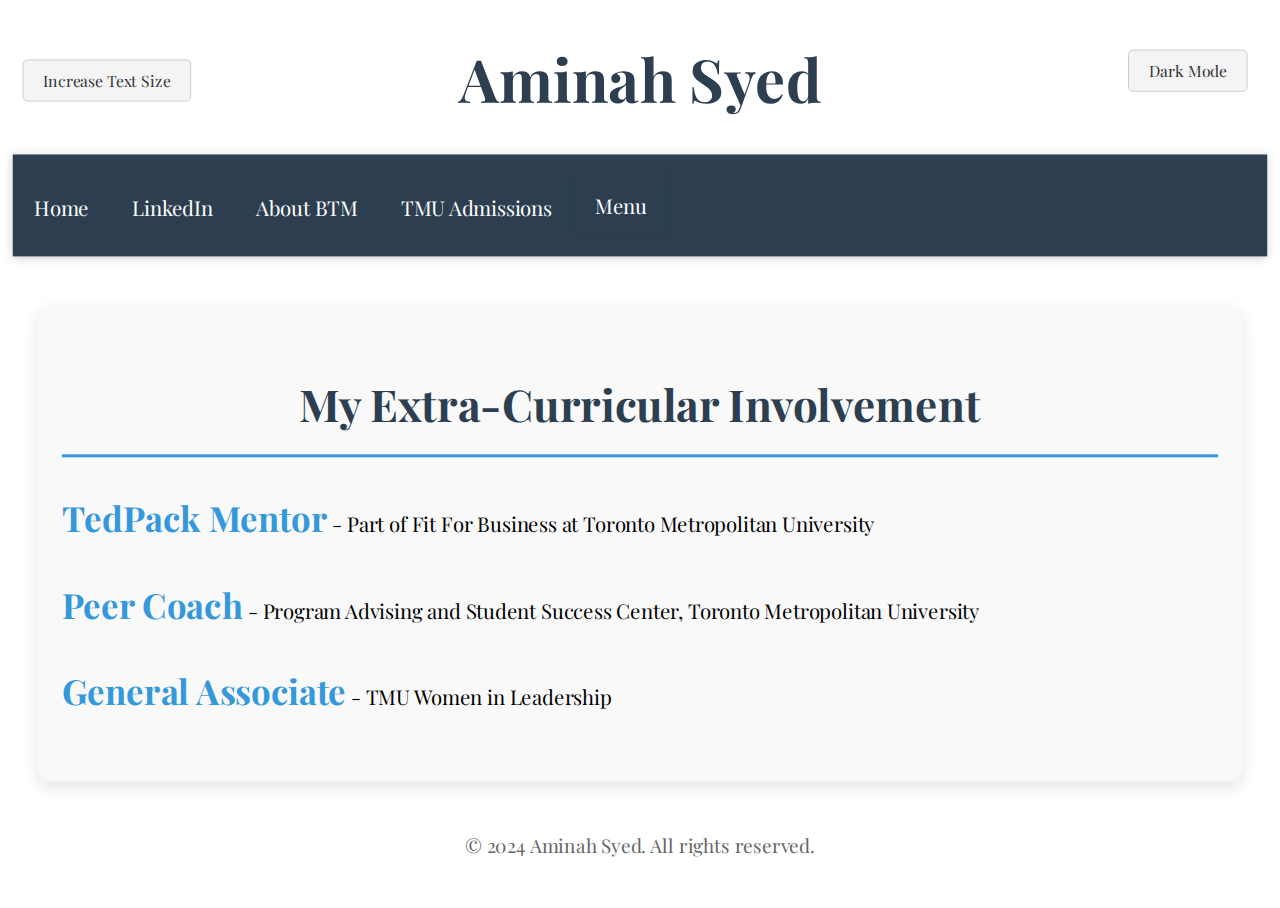
<file: extracurriculars.html>
<!DOCTYPE html>
<html lang="en">
<head>
    <meta charset="UTF-8">
    <meta name="viewport" content="width=device-width, initial-scale=1.0">
    <title>Aminah Syed</title>
    <link rel="stylesheet" href="/css/style.css"> <!-- Make sure this is correct for your project -->
    <link href="https://fonts.googleapis.com/css2?family=Playfair+Display&display=swap" rel="stylesheet">
    <style>
        html { scroll-behavior: smooth; }
    </style>
</head>
<body>
    <h1>Aminah Syed</h1>
    <nav>
        <a href="/index.html">Home</a> <!-- Home button -->
        <a href="https://www.linkedin.com/in/aminah-syed2024" target="_blank">LinkedIn</a>
        <a href="https://www.torontomu.ca/programs/undergraduate/business-technology-management" target="_blank">About BTM</a>
        <a href="https://www.torontomu.ca/admissions/" target="_blank">TMU Admissions</a>
        <div class="dropdown">
            <button onclick="myFunction()" class="dropbtn">Menu</button>
            <div id="myDropdown" class="dropdown-content">
                <a href="education.html">Education</a>
                <a href="experience.html">Professional Experience</a>
                <a href="extracurriculars.html">Extra-Curricular Activities</a>
                <a href="seo.html">SEO & SMO</a>
                <a href="Accessible.html">Accessibility</a>
                <a href="accessibility.html">Downloads</a>
                <a href="contact.html">Contact Me</a>
            </div>
        </div>
    </nav>
    
    <section id="extracurriculars">
        <h2>My Extra-Curricular Involvement</h2>
        <ul>
            <li><strong>TedPack Mentor</strong> - Part of Fit For Business at Toronto Metropolitan University</li>
            <li><strong>Peer Coach</strong> - Program Advising and Student Success Center, Toronto Metropolitan University</li>
            <li><strong>General Associate</strong> - TMU Women in Leadership</li>
        </ul>                
    </section>

       <!-- Dark Mode Toggle Button -->
<div class="dark-mode-container">
    <button id="dark-mode-button">Dark Mode</button>
</div>

 <!-- Increase Text Size Button -->
 <div class="increase-text-size-container">
    <button id="increase-text-size-button">Increase Text Size</button>
</div>

    <footer>
        <p>&copy; 2024 Aminah Syed. All rights reserved.</p>
    </footer>

    <script src="/js/main.js"></script>
    <script src="js/darkmode.js"></script>

    <script>
        function myFunction() {
            document.getElementById("myDropdown").classList.toggle("show");
        }

        window.onclick = function(event) {
            if (!event.target.matches('.dropbtn')) {
                var dropdowns = document.getElementsByClassName("dropdown-content");
                for (var i = 0; i < dropdowns.length; i++) {
                    var openDropdown = dropdowns[i];
                    if (openDropdown.classList.contains('show')) {
                        openDropdown.classList.remove('show');
                    }
                }
            }
        };

        // Function to increase text size
        document.getElementById('increase-text-size-button').addEventListener('click', function () {
            // Get current font size
            let currentFontSize = parseFloat(window.getComputedStyle(document.body).fontSize);
            // Increase font size by 2px
            let newFontSize = currentFontSize + 2;
            document.body.style.fontSize = newFontSize + 'px';
        });
    </script>
</body>
</html>
</file>
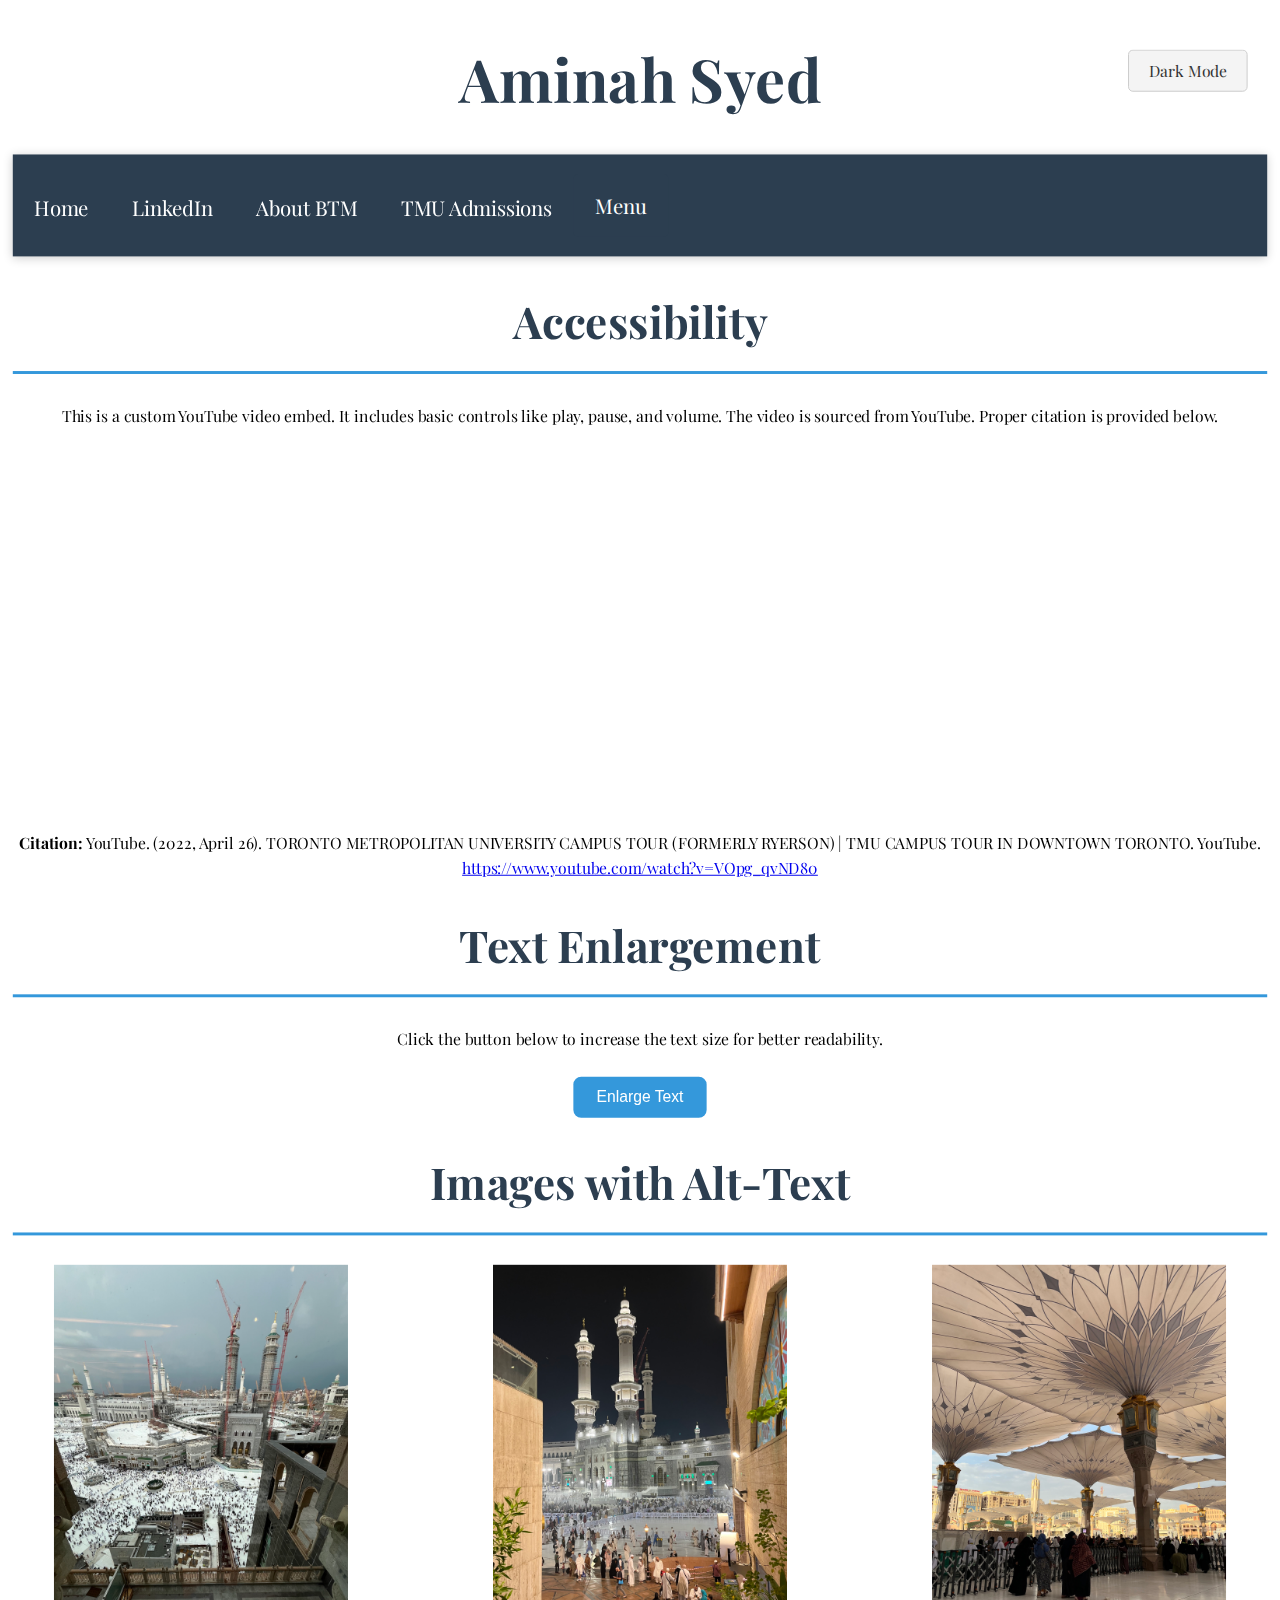
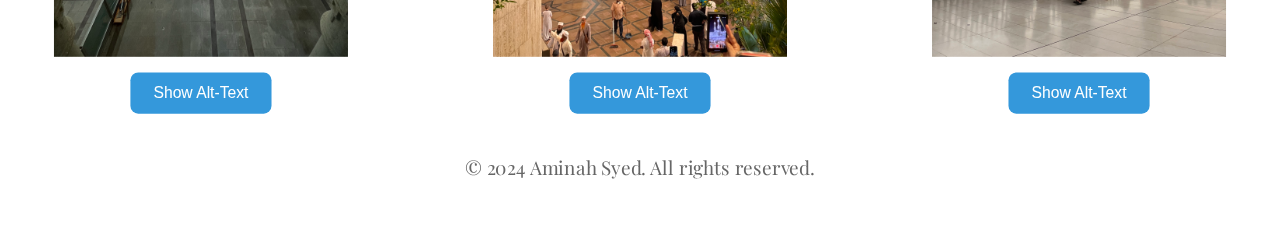
<file: hello.html>
<!DOCTYPE html>
<html lang="en">

<head>
    <meta charset="UTF-8">
    <meta name="viewport" content="width=device-width, initial-scale=1.0">
    <title>Accessibility</title>
    <link rel="stylesheet" href="css/style.css"> <!-- Link to external CSS -->
    <link href="https://fonts.googleapis.com/css2?family=Playfair+Display&display=swap" rel="stylesheet">
</head>

<body>
    <h1>Aminah Syed</h1> <!-- Main Heading for Accessibility Page -->

    <!-- Navigation Bar -->
    <nav>
        <a href="index.html">Home</a>
        <a href="https://www.linkedin.com/in/aminah-syed2024" target="_blank">LinkedIn</a>
        <a href="https://www.torontomu.ca/programs/undergraduate/business-technology-management" target="_blank">About BTM</a>
        <a href="https://www.torontomu.ca/admissions/" target="_blank">TMU Admissions</a>
        <div class="dropdown">
            <button onclick="myFunction()" class="dropbtn">Menu</button>
            <div id="myDropdown" class="dropdown-content">
                <a href="education.html">Education</a>
                <a href="experience.html">Professional Experience</a>
                <a href="extracurriculars.html">Extra-Curricular Activities</a>
                <a href="seo.html">SEO & SMO</a>
                <a href="Accessible.html">Accessibility</a>
                <a href="accessibility.html">Downloads</a>
                <a href="contact.html">Contact Me</a>
            </div>
        </div>
    </nav>

   <!-- Video Section -->
<section id="video">
    <h2>Accessibility</h2>
    <p>This is a custom YouTube video embed. It includes basic controls like play, pause, and volume. The video is sourced from YouTube. Proper citation is provided below.</p>
    
    <!-- Embed YouTube Video -->
    <div class="video-container">
        <iframe width="560" height="315" src="https://www.youtube.com/embed/VOpg_qvND80" frameborder="0" allow="accelerometer; autoplay; encrypted-media; gyroscope; picture-in-picture" allowfullscreen></iframe>
    </div>
    
    <p><strong>Citation:</strong> YouTube. (2022, April 26). TORONTO METROPOLITAN UNIVERSITY CAMPUS TOUR (FORMERLY RYERSON) | TMU CAMPUS TOUR IN DOWNTOWN TORONTO. YouTube. <a href="https://www.youtube.com/watch?v=VOpg_qvND80" target="_blank" rel="noopener noreferrer">https://www.youtube.com/watch?v=VOpg_qvND80</a></p>
</section>

    <!-- Text Enlargement Section -->
    <section id="text-enlargement">
        <h2>Text Enlargement</h2>
        <p id="text-example">Click the button below to increase the text size for better readability.</p>
        <button class="centered" onclick="enlargeText()">Enlarge Text</button> <!-- Added centered class -->
    </section>

    <!-- Dark Mode Toggle Button -->
<div class="dark-mode-container">
    <button id="dark-mode-button">Dark Mode</button>
</div>

  <!-- Images with Alt-Text Section -->
<section id="images">
    <h2>Images with Alt-Text</h2>

    <!-- Flex container for the images -->
    <div class="image-container">
        <div class="image-item">
            <img id="image1" src="images/IMG_5893.jpg" alt="The view of Al Haram from the Clock Tower Hotel in Makkah, Saudi Arabia, taken on August 6, 2024" width="300">
            <button class="centered" onclick="displayAltText('image1')">Show Alt-Text</button>
        </div>
        <div class="image-item">
            <img id="image2" src="images/IMG_6066.jpg" alt="A scenic view of the Al Hajlah District in Makkah, Saudi Arabia, taken on August 11, 2024" width="300">
            <button class="centered" onclick="displayAltText('image2')">Show Alt-Text</button>
        </div>
        <div class="image-item">
            <img id="image3" src="images/IMG_6200.jpg" alt="A picture of the courtyard of the Prophet's Mosque, taken in Madinah, Saudi Arabia on August 14, 2024" width="300">
            <button class="centered" onclick="displayAltText('image3')">Show Alt-Text</button>
        </div>
    </div>

    <p id="alt-text-display"></p> <!-- Placeholder for displaying the alt text -->
</section>

    <!-- Footer -->
    <footer>
        <p>&copy; 2024 Aminah Syed. All rights reserved.</p> <!-- Footer with copyright notice -->
    </footer>

    <!-- Link to External JavaScript for Accessibility -->
    <script src="js/Accessibility.js"></script> <!-- Link to the accessibility.js file -->
    <script src="/js/darkmode.js"></script>
</body>

</html>
</file>
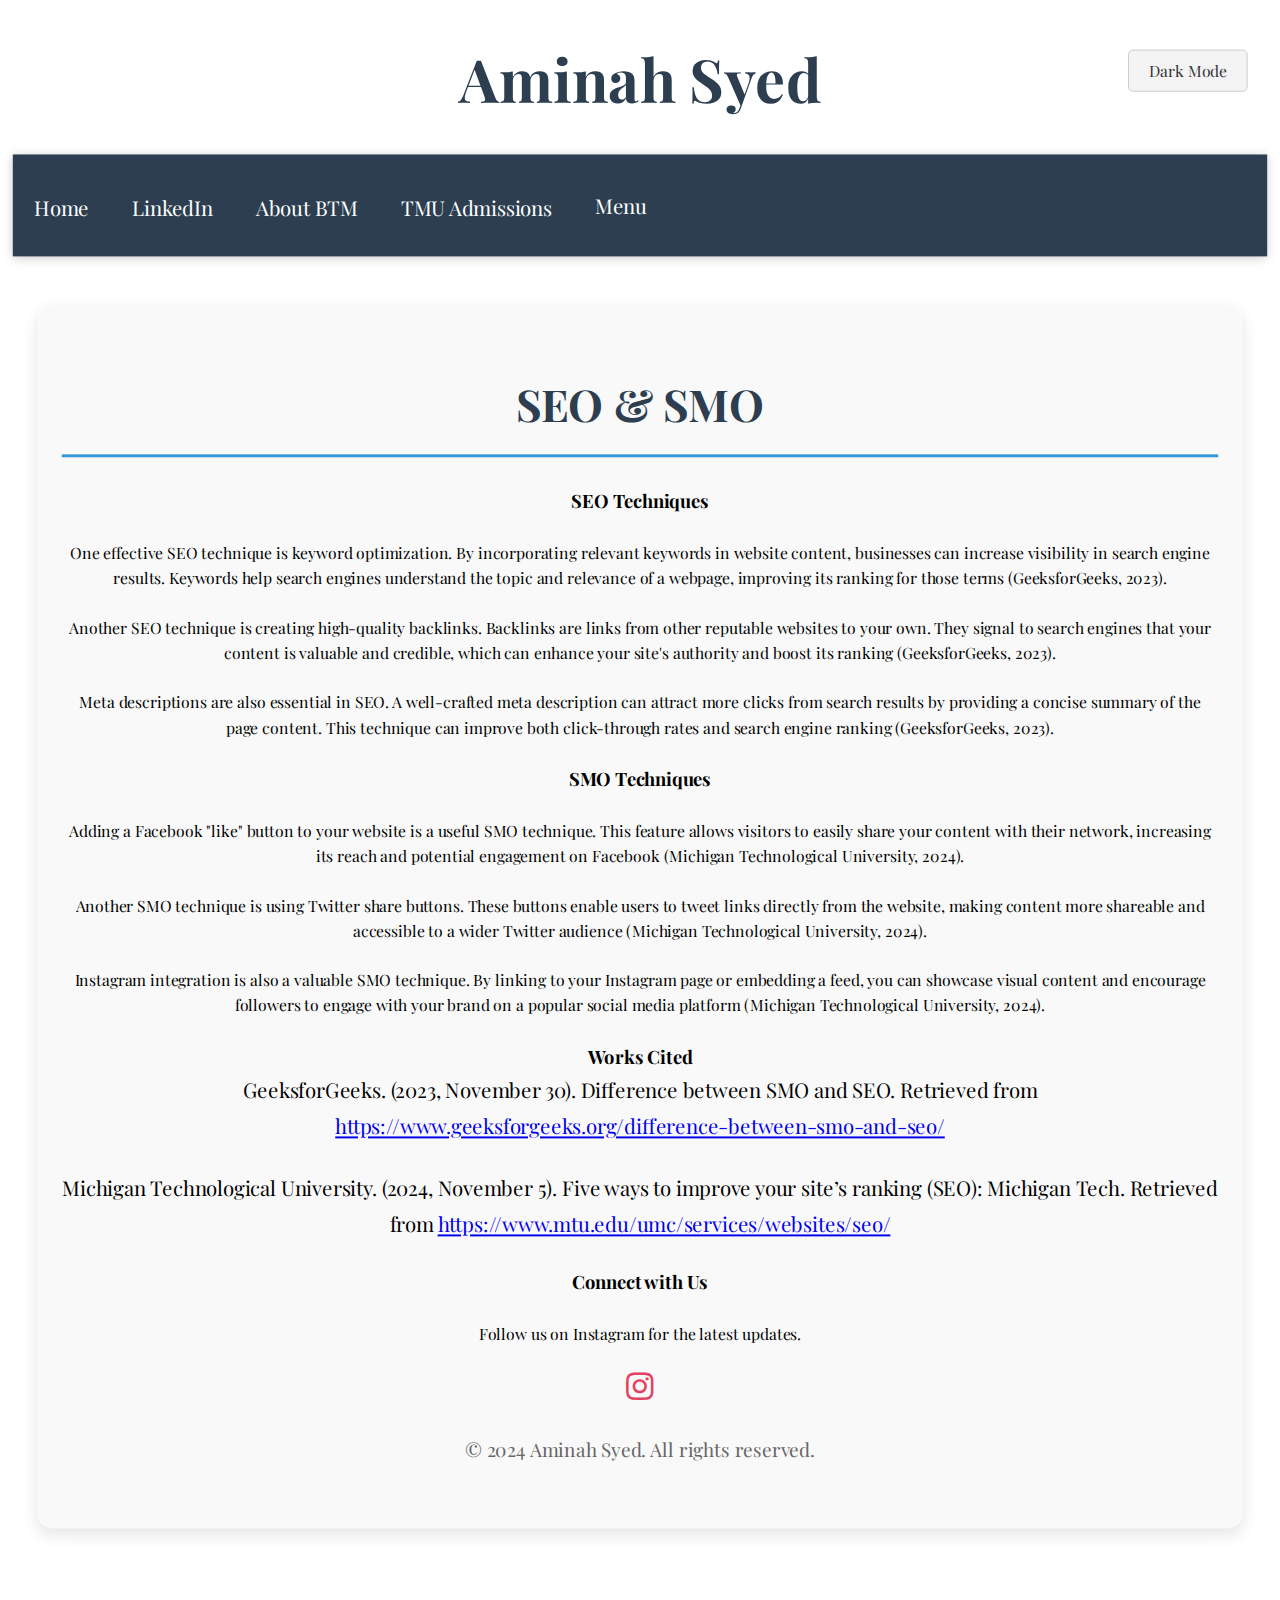
<file: seo.html>
<!DOCTYPE html>
<html lang="en">
    <head>
        <meta charset="UTF-8">
        <meta name="viewport" content="width=device-width, initial-scale=1.0">
        <meta name="description" content="An example page implementing SEO and SMO techniques for a web development lab.">
        <meta name="robots" content="index, follow">
        <meta property="og:title" content="SEO and SMO Techniques">
        <meta property="og:description" content="Learn about SEO and SMO techniques to improve your website's visibility and engagement.">
        <meta property="og:image" content="path_to_image.jpg">
        <title>SEO and SMO Techniques</title>
        <link rel="stylesheet" href="css/style.css">
        <link href="https://fonts.googleapis.com/css2?family=Playfair+Display&display=swap" rel="stylesheet">
        <link href="https://cdnjs.cloudflare.com/ajax/libs/font-awesome/5.15.4/css/all.min.css" rel="stylesheet">
    </head>    
<body>
    <h1>Aminah Syed</h1>
    <nav>
        <a href="index.html">Home</a>
        <a href="https://www.linkedin.com/in/aminah-syed2024" target="_blank">LinkedIn</a>
        <a href="https://www.torontomu.ca/programs/undergraduate/business-technology-management" target="_blank">About BTM</a>
        <a href="https://www.torontomu.ca/admissions/" target="_blank">TMU Admissions</a>
        <div class="dropdown">
            <button onclick="myFunction()" class="dropbtn">Menu</button>
            <div id="myDropdown" class="dropdown-content">
                <a href="education.html">Education</a>
                <a href="experience.html">Professional Experience</a>
                <a href="extracurriculars.html">Extra-Curricular Activities</a>
                <a href="seo.html">SEO & SMO</a>
                <a href="Accessible.html">Accessibility</a>
                <a href="accessibility.html">Downloads</a>
                <a href="contact.html">Contact Me</a>
            </div>
        </div>
    </nav>
<body>
    <section id="extracurriculars">
    <section id="SEO & SMO">
        <h2>SEO & SMO</h2>    

<!-- SEO Section -->
<div style="text-align: center">
    <section id="seo">
        <h3>SEO Techniques</h3>
        <p>One effective SEO technique is keyword optimization. By incorporating relevant keywords in website content, businesses can increase visibility in search engine results. Keywords help search engines understand the topic and relevance of a webpage, improving its ranking for those terms (GeeksforGeeks, 2023).</p>
        <p>Another SEO technique is creating high-quality backlinks. Backlinks are links from other reputable websites to your own. They signal to search engines that your content is valuable and credible, which can enhance your site's authority and boost its ranking (GeeksforGeeks, 2023).</p>
        <p>Meta descriptions are also essential in SEO. A well-crafted meta description can attract more clicks from search results by providing a concise summary of the page content. This technique can improve both click-through rates and search engine ranking (GeeksforGeeks, 2023).</p>

    </section>

    <!-- SMO Section -->
    <section id="smo">
        <h3>SMO Techniques</h3>
        <p>Adding a Facebook "like" button to your website is a useful SMO technique. This feature allows visitors to easily share your content with their network, increasing its reach and potential engagement on Facebook (Michigan Technological University, 2024).</p>
        <p>Another SMO technique is using Twitter share buttons. These buttons enable users to tweet links directly from the website, making content more shareable and accessible to a wider Twitter audience (Michigan Technological University, 2024).</p>
        <p>Instagram integration is also a valuable SMO technique. By linking to your Instagram page or embedding a feed, you can showcase visual content and encourage followers to engage with your brand on a popular social media platform (Michigan Technological University, 2024).</p>
    </section>

   <!-- Works Cited Section -->
<section id="works-cited">
    <h3>Works Cited</h3>
    <ul>
        <li>GeeksforGeeks. (2023, November 30). Difference between SMO and SEO. Retrieved from <a href="https://www.geeksforgeeks.org/difference-between-smo-and-seo/">https://www.geeksforgeeks.org/difference-between-smo-and-seo/</a></li>
        <li>Michigan Technological University. (2024, November 5). Five ways to improve your site’s ranking (SEO): Michigan Tech. Retrieved from <a href="https://www.mtu.edu/umc/services/websites/seo/">https://www.mtu.edu/umc/services/websites/seo/</a></li>
    </ul>
</section>

    <!-- Instagram Link -->
    <section id="contact">
        <h3>Connect with Us</h3>
        <p>Follow us on Instagram for the latest updates.</p>
        <a href="https://www.instagram.com/torontomet/" target="_blank" title="Follow TMU on Instagram">
            <i class="fab fa-instagram fa-2x" style="color: #e4405f;" aria-hidden="true"></i>
            <span class="sr-only">Instagram</span>
        </a>
    </section>    
</div>

<!-- Dark Mode Toggle Button -->
<div class="dark-mode-container">
    <button id="dark-mode-button">Dark Mode</button>
</div>

   <!-- Footer -->
    <footer>
        <p>&copy; 2024 Aminah Syed. All rights reserved.</p>
    </footer>

    <!-- Link to External JavaScript for Accessibility -->
    <script src="js/seo.js"></script> <!-- Link to the accessibility.js file -->
    <script src="js/darkmode.js"></script>

</body>
</html>
</file>
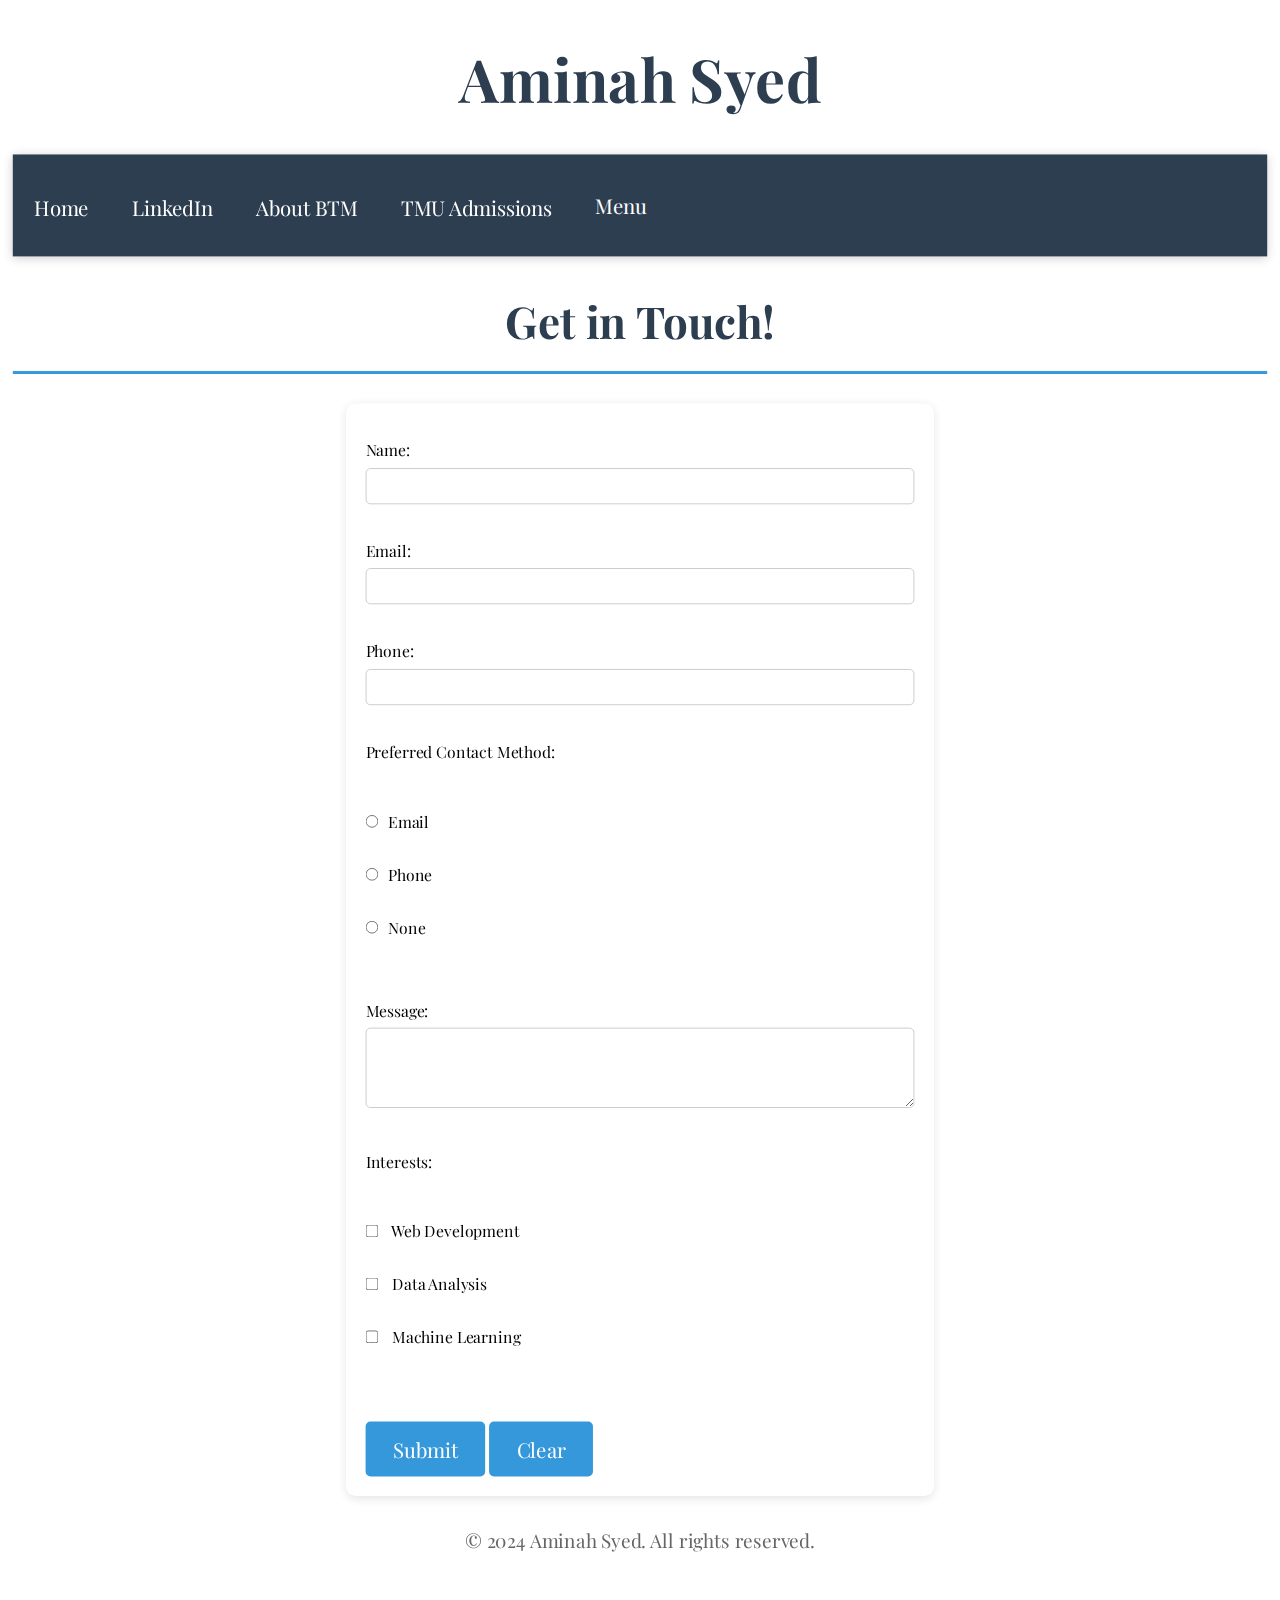
<file: html/contact.html>
<!DOCTYPE html>
<html lang="en">

<head>
    <meta charset="UTF-8">
    <meta name="viewport" content="width=device-width, initial-scale=1.0">
    <title>Aminah Syed</title>
    <link rel="stylesheet" href="/css/style.css"> <!-- Link to external CSS -->
    <link href="https://fonts.googleapis.com/css2?family=Playfair+Display&display=swap" rel="stylesheet">
    <style>
        html {
            scroll-behavior: smooth;
        }
    </style>
</head>

<body>
    <h1>Aminah Syed</h1>

    <!-- Navigation Bar -->
    <nav>
        <a href="/index.html">Home</a>
        <a href="https://www.linkedin.com/in/aminah-syed2024" target="_blank">LinkedIn</a>
        <a href="https://www.torontomu.ca/programs/undergraduate/business-technology-management" target="_blank">About BTM</a>
        <a href="https://www.torontomu.ca/admissions/" target="_blank">TMU Admissions</a>
        <div class="dropdown">
            <button onclick="myFunction()" class="dropbtn">Menu</button>
            <div id="myDropdown" class="dropdown-content">
                <a href="education.html">Education</a>
                <a href="experience.html">Professional Experience</a>
                <a href="extracurriculars.html">Extra-Curricular Activities</a>
                <a href="contact.html">Contact Me</a>
            </div>
        </div>
    </nav>

    <!-- Contact Form Section -->
    <section id="contact-form">
        <h2>Get in Touch!</h2>
        <form id="userForm">
            <!-- Name -->
            <label for="name">Name:</label>
            <input type="text" id="name" name="name" required>
            <br>

            <!-- Email -->
            <label for="email">Email:</label>
            <input type="email" id="email" name="email" required>
            <br>

            <!-- Phone -->
            <label for="phone">Phone:</label>
            <input type="tel" id="phone" name="phone">
            <br>

            <!-- Preferred Contact Method -->
            <label for="contact-method">Preferred Contact Method:</label><br>
            <label><input type="radio" name="contactMethod" value="Email" required>Email</label>
            <label><input type="radio" name="contactMethod" value="Phone">Phone</label>
            <label><input type="radio" name="contactMethod" value="None">None</label>
            <br>

            <!-- Message -->
            <label for="message">Message:</label>
            <textarea id="message" name="message" rows="4" required></textarea>
            <br>

            <!-- Interests -->
            <label for="interests">Interests:</label><br>
            <label><input type="checkbox" name="interests" value="Web Development"> Web Development</label>
            <label><input type="checkbox" name="interests" value="Data Analysis"> Data Analysis</label>
            <label><input type="checkbox" name="interests" value="Machine Learning"> Machine Learning</label>
            <br>

            <!-- Submit and Reset Buttons -->
            <button class="btn" type="submit">Submit</button>
            <button class="btn" type="reset">Clear</button>
        </form>
    </section>

    <!-- Footer Section -->
    <footer>
        <p>&copy; 2024 Aminah Syed. All rights reserved.</p>
    </footer>

    <!-- External JavaScript -->
    <script src="/js/main.js"></script>

    <!-- Dropdown Functionality -->
    <script>
        function myFunction() {
            document.getElementById("myDropdown").classList.toggle("show");
        }

        window.onclick = function (event) {
            if (!event.target.matches('.dropbtn')) {
                var dropdowns = document.getElementsByClassName("dropdown-content");
                for (var i = 0; i < dropdowns.length; i++) {
                    var openDropdown = dropdowns[i];
                    if (openDropdown.classList.contains('show')) {
                        openDropdown.classList.remove('show');
                    }
                }
            }
        };
    </script>
</body>

</html>
</file>
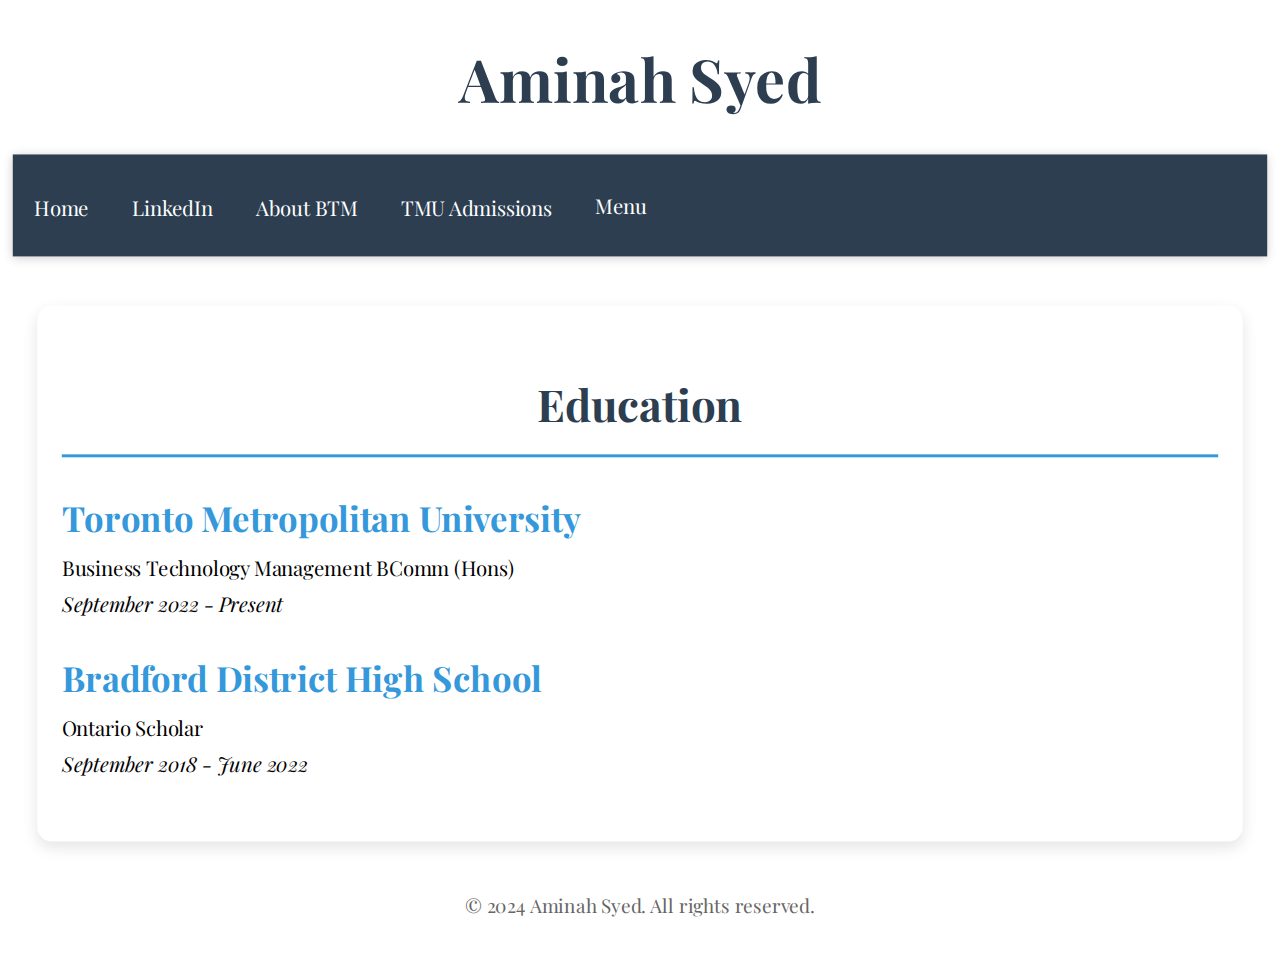
<file: html/education.html>
<!DOCTYPE html>
<html lang="en">
<head>
    <meta charset="UTF-8">
    <meta name="viewport" content="width=device-width, initial-scale=1.0">
    <title>Aminah Syed - Education</title>
    <link rel="stylesheet" href="/css/style.css">
    <link href="https://fonts.googleapis.com/css2?family=Playfair+Display&display=swap" rel="stylesheet">
</head>
<body>
    <h1>Aminah Syed</h1>
    <nav>
        <a href="/index.html">Home</a> <!-- Home button -->
        <a href="https://www.linkedin.com/in/aminah-syed2024" target="_blank">LinkedIn</a>
        <a href="https://www.torontomu.ca/programs/undergraduate/business-technology-management" target="_blank">About BTM</a>
        <a href="https://www.torontomu.ca/admissions/" target="_blank">TMU Admissions</a>
        <div class="dropdown">
            <button onclick="myFunction()" class="dropbtn">Menu</button>
            <div id="myDropdown" class="dropdown-content">
                <a href="education.html">Education</a>
                <a href="experience.html">Professional Experience</a>
                <a href="extracurriculars.html">Extra-Curricular Activities</a>
                <a href="contact.html">Contact Me</a>
            </div>
        </div>
    </nav>
    

    <section id="education">
        <h2>Education</h2>
        <ul>
            <li><strong>Toronto Metropolitan University</strong><br>Business Technology Management BComm (Hons)<br><em>September 2022 - Present</em></li>
            <li><strong>Bradford District High School</strong><br>Ontario Scholar<br><em>September 2018 - June 2022</em></li>
        </ul>
    </section>

    <footer>
        <p>&copy; 2024 Aminah Syed. All rights reserved.</p>
    </footer>

    <!-- Include main.js here -->
    <script src="/js/main.js"></script>  <!-- Make sure the path is correct -->
</body>
</html>
</file>
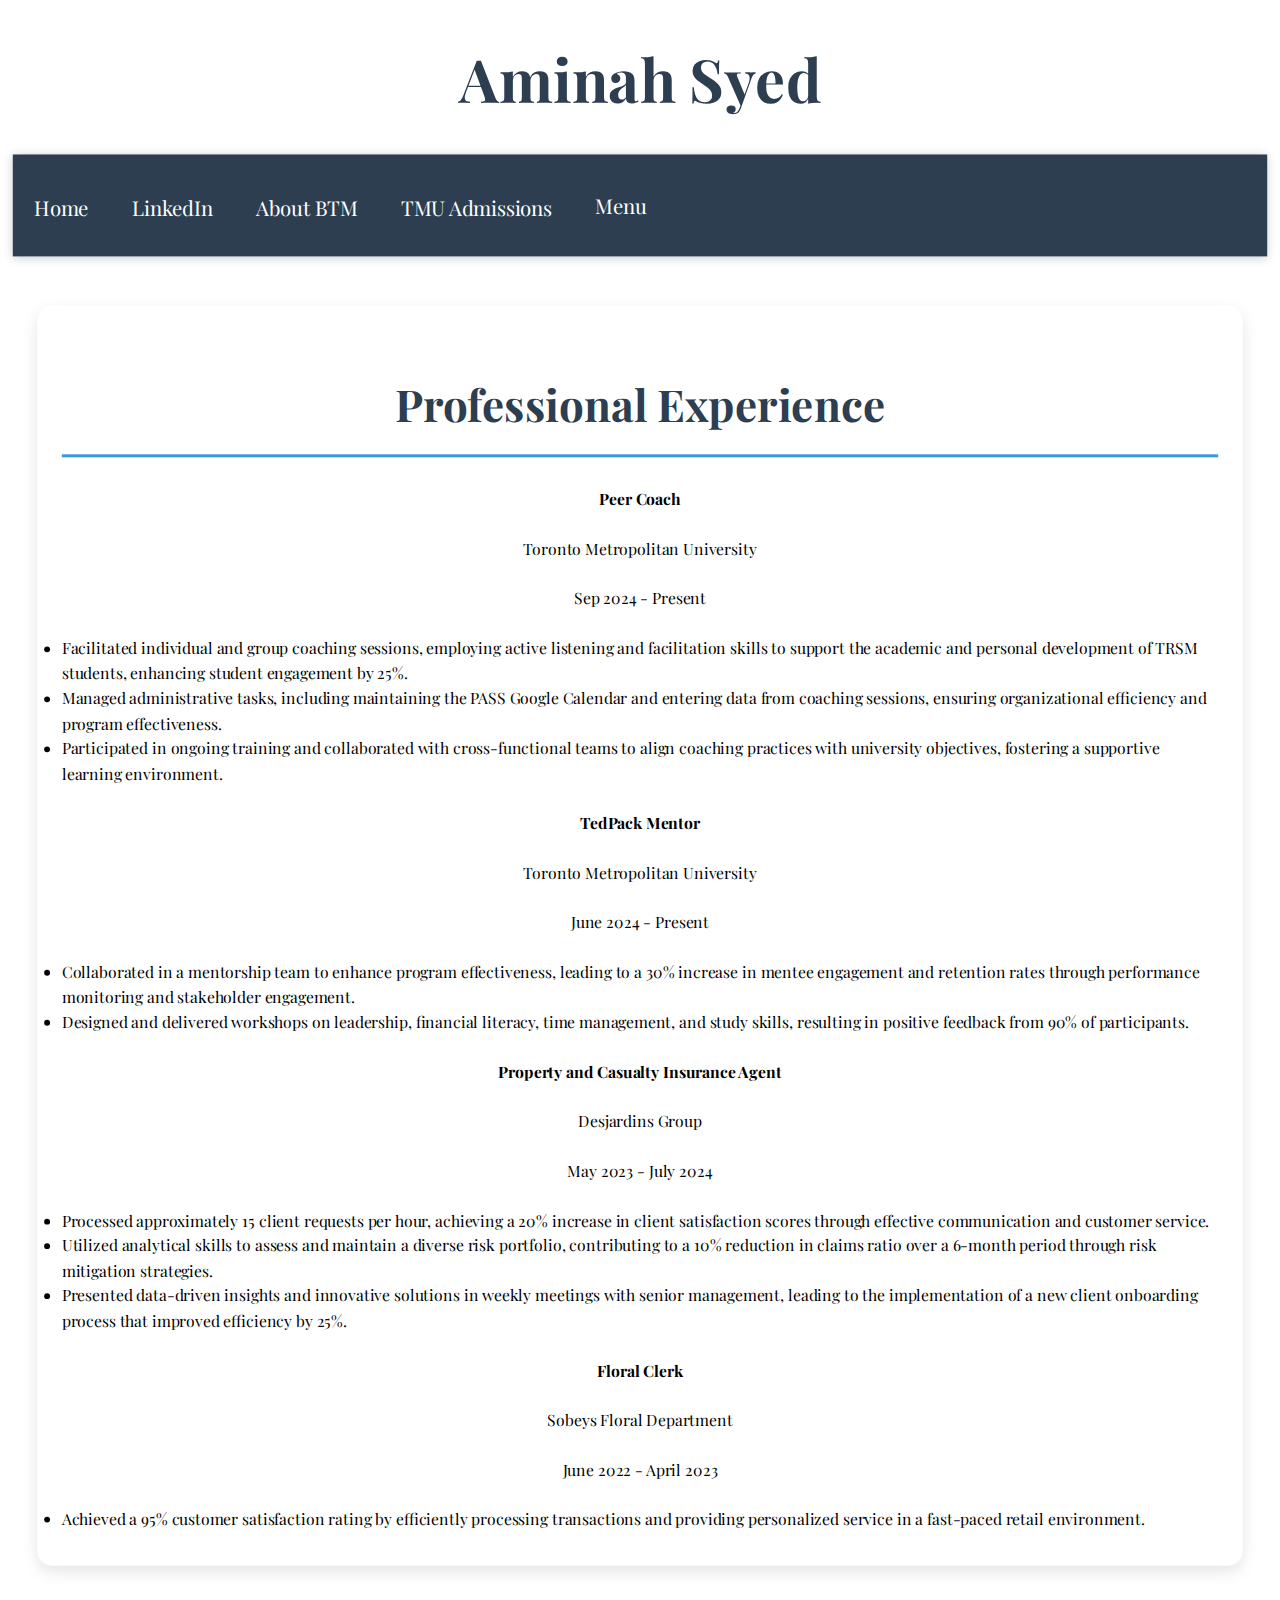
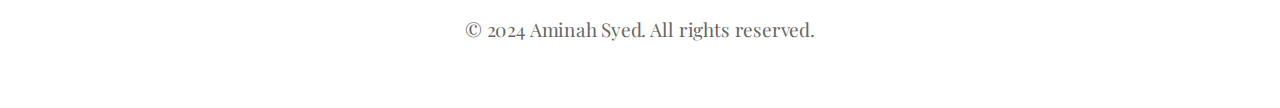
<file: html/experience.html>
<!DOCTYPE html>
<html lang="en">
<head>
    <meta charset="UTF-8">
    <meta name="viewport" content="width=device-width, initial-scale=1.0">
    <title>Aminah Syed</title>
    <link rel="stylesheet" href="/css/style.css"> <!-- Make sure this is correct for your project -->
    <link href="https://fonts.googleapis.com/css2?family=Playfair+Display&display=swap" rel="stylesheet">
    <style>
        html { scroll-behavior: smooth; }
    </style>
</head>
<body>
    <h1>Aminah Syed</h1>
    <nav>
        <a href="/index.html">Home</a> <!-- Home button -->
        <a href="https://www.linkedin.com/in/aminah-syed2024" target="_blank">LinkedIn</a>
        <a href="https://www.torontomu.ca/programs/undergraduate/business-technology-management" target="_blank">About BTM</a>
        <a href="https://www.torontomu.ca/admissions/" target="_blank">TMU Admissions</a>
        <div class="dropdown">
            <button onclick="myFunction()" class="dropbtn">Menu</button>
            <div id="myDropdown" class="dropdown-content">
                <a href="education.html">Education</a>
                <a href="experience.html">Professional Experience</a>
                <a href="extracurriculars.html">Extra-Curricular Activities</a>
                <a href="contact.html">Contact Me</a>
            </div>
        </div>
    </nav>

    <section id="experience">
        <h2>Professional Experience</h2>

        <div class="experience">
            <p class="job-title"><strong>Peer Coach</strong></p>
            <p class="organization">Toronto Metropolitan University</p>
            <p class="date">Sep 2024 - Present</p>
            <ul>
                <li>Facilitated individual and group coaching sessions, employing active listening and facilitation skills to support the academic and personal development of TRSM students, enhancing student engagement by 25%.</li>
                <li>Managed administrative tasks, including maintaining the PASS Google Calendar and entering data from coaching sessions, ensuring organizational efficiency and program effectiveness.</li>
                <li>Participated in ongoing training and collaborated with cross-functional teams to align coaching practices with university objectives, fostering a supportive learning environment.</li>
            </ul>
        </div>

        <div class="experience">
            <p class="job-title"><strong>TedPack Mentor</strong></p>
            <p class="organization">Toronto Metropolitan University</p>
            <p class="date">June 2024 - Present</p>
            <ul>
                <li>Collaborated in a mentorship team to enhance program effectiveness, leading to a 30% increase in mentee engagement and retention rates through performance monitoring and stakeholder engagement.</li>
                <li>Designed and delivered workshops on leadership, financial literacy, time management, and study skills, resulting in positive feedback from 90% of participants.</li>
            </ul>
        </div>

        <div class="experience">
            <p class="job-title"><strong>Property and Casualty Insurance Agent</strong></p>
            <p class="organization">Desjardins Group</p>
            <p class="date">May 2023 - July 2024</p>
            <ul>
                <li>Processed approximately 15 client requests per hour, achieving a 20% increase in client satisfaction scores through effective communication and customer service.</li>
                <li>Utilized analytical skills to assess and maintain a diverse risk portfolio, contributing to a 10% reduction in claims ratio over a 6-month period through risk mitigation strategies.</li>
                <li>Presented data-driven insights and innovative solutions in weekly meetings with senior management, leading to the implementation of a new client onboarding process that improved efficiency by 25%.</li>
            </ul>
        </div>

        <div class="experience">
            <p class="job-title"><strong>Floral Clerk</strong></p>
            <p class="organization">Sobeys Floral Department</p>
            <p class="date">June 2022 - April 2023</p>
            <ul>
                <li>Achieved a 95% customer satisfaction rating by efficiently processing transactions and providing personalized service in a fast-paced retail environment.</li>
            </ul>
        </div>
    </section>

    <footer>
        <p>&copy; 2024 Aminah Syed. All rights reserved.</p>
    </footer>

    <script src="/js/main.js"></script>
    <script>
        function myFunction() {
            document.getElementById("myDropdown").classList.toggle("show");
        }

        window.onclick = function(event) {
            if (!event.target.matches('.dropbtn')) {
                var dropdowns = document.getElementsByClassName("dropdown-content");
                for (var i = 0; i < dropdowns.length; i++) {
                    var openDropdown = dropdowns[i];
                    if (openDropdown.classList.contains('show')) {
                        openDropdown.classList.remove('show');
                    }
                }
            }
        };
    </script>
</body>
</html>
</file>
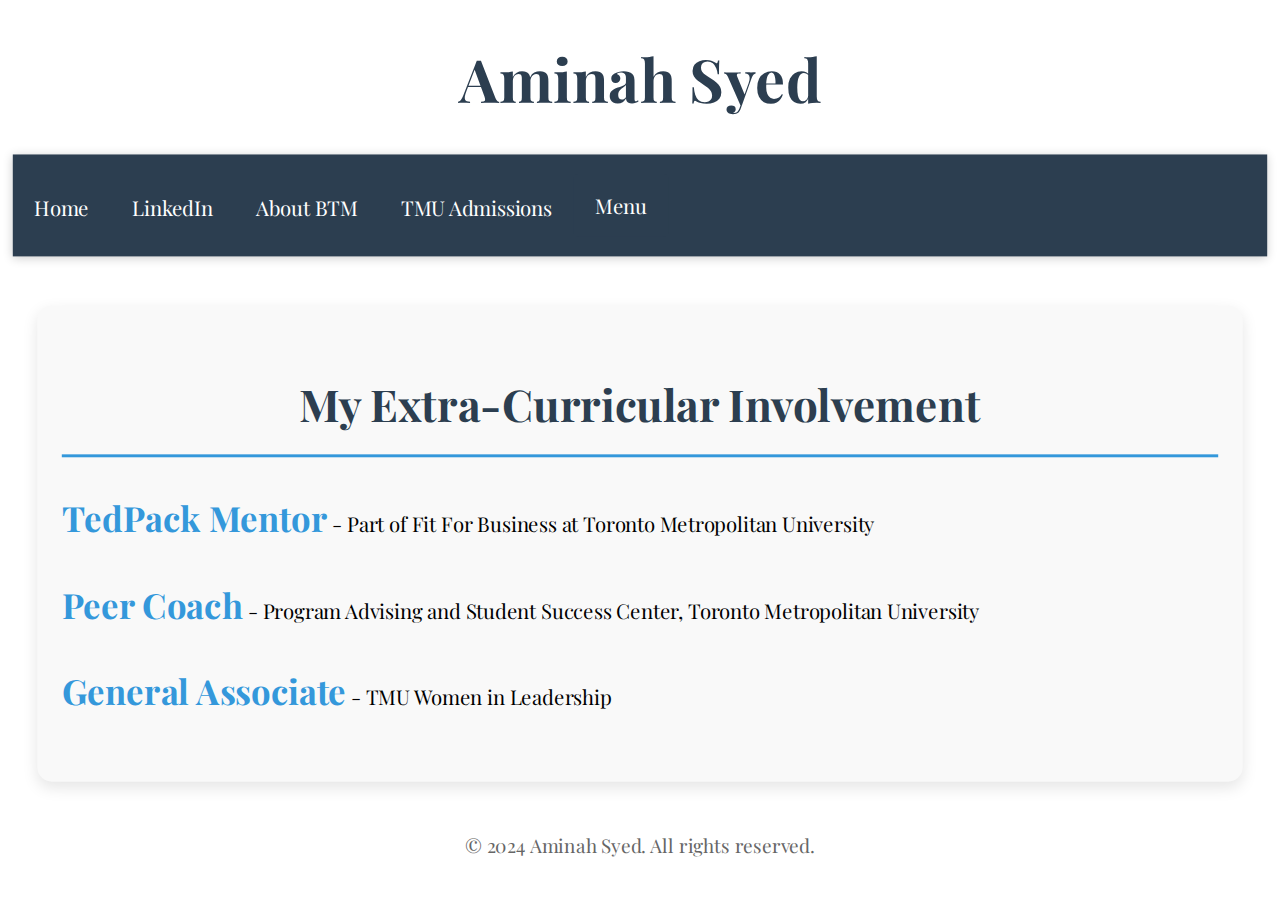
<file: html/extracurriculars.html>
<!DOCTYPE html>
<html lang="en">
<head>
    <meta charset="UTF-8">
    <meta name="viewport" content="width=device-width, initial-scale=1.0">
    <title>Aminah Syed</title>
    <link rel="stylesheet" href="/css/style.css"> <!-- Make sure this is correct for your project -->
    <link href="https://fonts.googleapis.com/css2?family=Playfair+Display&display=swap" rel="stylesheet">
    <style>
        html { scroll-behavior: smooth; }
    </style>
</head>
<body>
    <h1>Aminah Syed</h1>
    <nav>
        <a href="/index.html">Home</a> <!-- Home button -->
        <a href="https://www.linkedin.com/in/aminah-syed2024" target="_blank">LinkedIn</a>
        <a href="https://www.torontomu.ca/programs/undergraduate/business-technology-management" target="_blank">About BTM</a>
        <a href="https://www.torontomu.ca/admissions/" target="_blank">TMU Admissions</a>
        <div class="dropdown">
            <button onclick="myFunction()" class="dropbtn">Menu</button>
            <div id="myDropdown" class="dropdown-content">
                <a href="education.html">Education</a>
                <a href="experience.html">Professional Experience</a>
                <a href="extracurriculars.html">Extra-Curricular Activities</a>
                <a href="contact.html">Contact Me</a>
            </div>
        </div>
    </nav>
    
    <section id="extracurriculars">
        <h2>My Extra-Curricular Involvement</h2>
        <ul>
            <li><strong>TedPack Mentor</strong> - Part of Fit For Business at Toronto Metropolitan University</li>
            <li><strong>Peer Coach</strong> - Program Advising and Student Success Center, Toronto Metropolitan University</li>
            <li><strong>General Associate</strong> - TMU Women in Leadership</li>
        </ul>
    </section>

    <footer>
        <p>&copy; 2024 Aminah Syed. All rights reserved.</p>
    </footer>

    <script src="/js/main.js"></script>
    <script>
        function myFunction() {
            document.getElementById("myDropdown").classList.toggle("show");
        }

        window.onclick = function(event) {
            if (!event.target.matches('.dropbtn')) {
                var dropdowns = document.getElementsByClassName("dropdown-content");
                for (var i = 0; i < dropdowns.length; i++) {
                    var openDropdown = dropdowns[i];
                    if (openDropdown.classList.contains('show')) {
                        openDropdown.classList.remove('show');
                    }
                }
            }
        };
    </script>
</body>
</html>
</file>
<file: css/style.css>
/* Reset some default styles */
* {
    box-sizing: border-box; /* Include padding and border in element's total width and height */
    margin: 0; /* Remove default margin */
    padding: 0; /* Remove default padding */
}

/* Remove the outline from focused elements (links, buttons, dropdown) */
a:focus, button:focus, .dropbtn:focus {
    outline: none;
    box-shadow: none; /* Remove any shadow if applied */
}

/* Body styles */
body {
    font-family: 'Playfair Display', serif; /* Set the font for the body to Playfair Display */
    background-color: #f4f4f4; /* Light background color for the body */
    color: #333; /* Dark text color for readability */
    line-height: 1.6; /* Slightly reduced line height for a more compact look */
    transform: scale(0.98); /* Slightly scale down the page */
    transform-origin: top center; /* Keeps the top of the page fixed */
}

/* Main Heading Styles (for centering and font size increase) */
h1 {
    font-size: 3.8em; /* Slightly smaller font size for main heading */
    margin: 30px 0; /* Margin above and below the heading */
    text-align: center; /* Center align the heading */
    color: #2c3e50; /* Dark blue color for headings */
}

/* Section Subheading (h2) Styling */
h2 {
    font-size: 2.8em; /* Slightly smaller font size for h2 */
    margin: 30px 0; /* Margin above and below the h2 */
    text-align: center; /* Center align the h2 */
    color: #2c3e50; /* Dark blue color for h2 elements */
    border-bottom: 3px solid #3498db; /* Thicker underline for visual separation */
    padding-bottom: 15px; /* Padding below the h2 for spacing */
}

/* Navigation Styling */
nav {
    background-color: #2c3e50; /* Dark background for the navigation bar */
    padding: 20px 0; /* Increased padding for the navigation bar */
    box-shadow: 0 2px 10px rgba(0, 0, 0, 0.2); /* More prominent shadow */
}

nav a {
    float: left; /* Float links to the left */
    display: block; /* Display links as block elements */
    color: white; /* White text color for links */
    text-align: center; /* Center align text within links */
    padding: 18px 22px; /* Slightly smaller padding for links */
    font-size: 1.3em; /* Slightly smaller font size for links */
    text-decoration: none; /* Remove underline from links */
    transition: background-color 0.3s; /* Smooth transition for background color */
}

nav a:hover {
    background-color: #34495e; /* Darker background on hover for links */
    border-radius: 5px; /* Rounded corners on hover */
}

/* Dropdown Button */
.dropdown {
    position: relative;
    display: inline-block;
}

.dropbtn {
    background-color: #2c3e50; /* Blue background for dropdown button */
    color: white;
    padding: 18px 22px; /* Slightly smaller padding */
    font-size: 1.3em;
    font-family: 'Playfair Display', serif;
    border: none;
    border-radius: 5px;
    cursor: pointer;
    transition: background-color 0.3s, transform 0.3s;
}

.dropbtn:hover {
    background-color: #34495e; /* Darker background on hover for links */
    border-radius: 5px; /* Rounded corners on hover */
    transform: translateY(-2px);
}

.dropdown-content {
    display: none;
    position: absolute;
    background-color: #f9f9f9;
    min-width: 250px;
    box-shadow: 0px 10px 20px rgba(0, 0, 0, 0.2); /* More noticeable shadow */
    z-index: 1;
    border-radius: 5px;
}

.dropdown-content a {
    color: black;
    padding: 12px 18px; /* Slightly smaller padding for dropdown items */
    text-decoration: none;
    display: block;
    transition: background-color 0.3s;
}

.dropdown-content a:hover {
    background-color: #ddd;
}

.show {
    display: block; /* Show dropdown content */
}

/* "About Me" Section */
#bio {
    margin: 50px 25px; /* Slightly larger margin for more space */
    text-align: center; /* Center align the "About Me" content */
}

#bio p {
    font-size: 1.3em; /* Slightly smaller font size for paragraph text */
    margin-top: 20px;
    color: #333;
    text-align: center; /* Center align the paragraph text */
}

/* Profile Image Styling */
#myImage {
    width: 220px;               /* Set image width */
    height: 220px;              /* Set height to match width (square image) */
    border-radius: 50%;         /* Makes the image circular */
    cursor: pointer;           /* Makes the image clickable */
}
/* Button Styling */
.btn {
    background-color: #3498db; /* Blue background for buttons */
    color: white;
    border: none;
    padding: 14px 28px; /* Slightly smaller padding for buttons */
    font-size: 1.3em; /* Slightly smaller font size for buttons */
    font-family: 'Playfair Display', serif;
    cursor: pointer;
    border-radius: 5px;
    transition: background-color 0.3s, transform 0.3s;
    margin-top: 30px;
}

.btn:hover {
    background-color: #2980b9;
    transform: translateY(-2px);
}

/* Footer Styling */
footer {
    text-align: center;
    margin: 30px 0; /* Increased margin for better spacing */
    font-size: 1.1em; /* Slightly smaller footer text */
    color: #666;
}

/* Miscellaneous Adjustments */
p {
    text-align: center; /* Center align all paragraphs */
    margin: 25px 0; /* Slightly smaller margin around paragraphs */
}

footer p {
    font-size: 1.1em;
    color: #666;
}

/* Education Section */
#education {
    margin: 50px 25px;  /* Slightly smaller margin */
    padding: 35px 25px; /* Slightly smaller padding */
    background-color: #fff; /* Optional: add background color for separation */
    border-radius: 15px; /* Rounded corners for the section */
    box-shadow: 0 6px 15px rgba(0, 0, 0, 0.1); /* Slightly softer shadow */
}

#education h2 {
    font-size: 2.8em;  /* Slightly smaller font size for section heading */
    text-align: center;  /* Center aligned heading */
    margin-bottom: 30px;  /* Space below the heading */
    color: #2c3e50;
}

#education ul {
    list-style-type: none;  /* Remove bullet points */
    padding-left: 0;  /* Remove left padding */
    font-size: 1.3em;  /* Slightly smaller font for list items */
    line-height: 1.8;  /* Adjusted line height for better readability */
}

#education li {
    margin-bottom: 25px;  /* More space between list items */
}

#education li strong {
    font-size: 1.7em;  /* Slightly smaller font for institution names */
    color: #3498db;  /* Optional: different color for institution name */
}

/* Extra-Curricular Section */
#extracurriculars {
    margin: 50px 25px;  /* Slightly smaller margin for more spacing */
    padding: 35px 25px;  /* Slightly smaller padding */
    background-color: #f9f9f9; /* Light background color for distinction */
    border-radius: 15px; /* Rounded corners for the section */
    box-shadow: 0 6px 15px rgba(0, 0, 0, 0.1); /* Softer shadow */
}

#extracurriculars h2 {
    font-size: 2.8em;  /* Slightly smaller font size for the header */
    text-align: center;  /* Center aligned heading */
    margin-bottom: 30px;  /* Space below the heading */
    color: #2c3e50;
}

#extracurriculars ul {
    list-style-type: none;  /* Remove bullet points */
    padding-left: 0;  /* Remove left padding */
    font-size: 1.3em;  /* Slightly smaller font for list items */
    line-height: 1.8;  /* Adjusted line height for better readability */
}

#extracurriculars li {
    margin-bottom: 25px;  /* More space between list items */
}

#extracurriculars li strong {
    font-size: 1.7em;  /* Slightly smaller font for institution names */
    color: #3498db;  /* Optional: different color for names */
}

/* Professional Experience Section */
#experience {
    margin: 50px 25px;
    padding: 35px 25px;
    background-color: #fff;
    border-radius: 15px;
    box-shadow: 0 6px 15px rgba(0, 0, 0, 0.1);
}

#experience h2 {
    font-size: 2.8em;
    text-align: center;
    margin-bottom: 30px;
    color: #2c3e50;
    border-bottom: 3px solid #3498db;
    padding-bottom: 15px;
}

/* Main job title (Peer Coach, TedPack Mentor, etc.) */
#experience li .job-title {
    font-family: 'Playfair Display', serif; /* Elegant serif font for the title */
    font-size: 2.2em; /* Increased font size for the title */
    font-weight: bold;
    color: #2c3e50; /* Dark color for title */
    margin-bottom: 5px;
}

/* Company Name (Toronto Metropolitan University, Desjardins Group, etc.) */
#experience li .company-name {
    font-family: 'Playfair Display', serif; /* Elegant serif font for the title */
    font-size: 1.8em; /* Increased font size for company name */
    font-weight: 500;
    color: #3498db; /* Blue color for company name */
    margin-bottom: 10px;
}

/* Dates (Sep 2024 - Present, May 2023 - July 2024, etc.) */
#experience li .job-dates {
    font-family: 'Playfair Display', serif; /* Elegant serif font for the title */
    font-size: 1.5em; /* Increased font size for dates */
    color: #777; /* Light grey color */
    font-style: italic; /* Italics for dates */
    margin-bottom: 10px;
}

/* Job description */
#experience li .job-description {
    font-family: 'Playfair Display', serif; /* Elegant serif font for the title */
    font-size: 1.2em; /* Standard size for the job description */
    color: #333; /* Dark color for the description */
    line-height: 1.6; /* Line spacing for readability */
    margin-top: 15px;
    padding-left: 15px;
    border-left: 3px solid #3498db; /* Vertical blue line for the description */
}

/* Contact Form Section */
#contact-form {
    background-color: #fff; /* White background for the form */
    padding
}

form {
    background: #fff; /* White background for forms */
    padding: 20px; /* Padding for form content */
    border-radius: 10px; /* Rounded corners for forms */
    box-shadow: 0 2px 10px rgba(0, 0, 0, 0.1); /* Subtle shadow for forms */
    margin: 20px auto; /* Center form with automatic margins */
    max-width: 600px; /* Limit maximum width of forms */
}

form label {
    display: block; /* Display labels as block elements */
    margin: 15px 0 5px; /* Margin for labels */
}

form input, form textarea {
    width: 100%; /* Full width for input and textarea elements */
    padding: 10px; /* Padding for input and textarea */
    margin-bottom: 20px; /* Space below inputs */
    border: 1px solid #ccc; /* Light border for inputs */
    border-radius: 5px; /* Rounded corners for inputs */
    transition: border-color 0.3s; /* Smooth transition for border color */
}

form input:focus, form textarea:focus {
    border-color: #3498db; /* Change border color on focus */
    outline: none; /* Remove outline on focus */
}

form input[type="radio"], form input[type="checkbox"] {
    width: auto; /* Adjust width for checkboxes and radio buttons */
    margin-right: 10px; /* Space to the right of checkboxes/radios */
}

/* Centering the video container */
.video-container {
    display: flex;
    justify-content: center; /* Horizontally center */
    align-items: center;     /* Vertically center */
    margin: 0 auto;          /* Ensures the container is centered */
    max-width: 100%;         /* Prevents the container from exceeding the width of the page */
}

/* Further reducing the video size */
iframe {
    width: 70%;                /* Make the video 70% of the container width (a bit smaller) */
    max-width: 640px;          /* Set a max-width for the iframe so it doesn't get too large */
    height: 360px;             /* Adjust height to maintain good aspect ratio */
    border: none;              /* Remove iframe border */
}

/* Generic Button Styles */
button {
    background-color: #3498db; /* Blue background for buttons */
    color: white; /* White text color */
    border: none; /* Remove default border */
    padding: 12px 24px; /* Add padding around the text */
    text-align: center; /* Center text inside button */
    text-decoration: none; /* Remove any underline */
    display: inline-block; /* Allow button to be inline and adjust size */
    font-size: 16px; /* Set font size */
    border-radius: 8px; /* Rounded corners */
    cursor: pointer; /* Show pointer cursor on hover */
    transition: background-color 0.3s; /* Smooth background color transition */
}

/* Add hover effect for buttons */
button:hover {
    background-color: #3498db; /* Blue hover for buttons */
}

/* Center the buttons horizontally and add spacing */
button.centered {
    display: block;
    margin-left: auto;
    margin-right: auto;
    margin-top: 10px;
    margin-bottom: 10px;
}

/* Default light mode styles */
body {
    background-color: #fff;
    color: #000;
    transition: background-color 0.3s ease, color 0.3s ease; /* Smooth transition for dark mode toggle */
}

/* Dark mode styles */
body.dark-mode {
    background-color: #121212; /* Dark background */
    color: #fff; /* White text for contrast */
}

/* Button Styles */
button {
    background-color: #3498db; /* Blue background for buttons */
    color: white;
    border: none;
    padding: 12px 24px;
    font-size: 16px;
    border-radius: 8px;
    cursor: pointer;
}

/* Dark mode button styles */
body.dark-mode button {
    background-color: #333;
    color: white;
}

button:hover {
    background-color: #3498db; /* Blue hover for buttons */
}

body.dark-mode button:hover {
    background-color: #555; /* Darker button on hover in dark mode */
}

/* Full-width blue line for Dark Mode section */
#dark-mode {
    display: flex;
    flex-direction: column;
    justify-content: center;
    align-items: center;
    margin-top: 50px;
    position: relative;
}

/* Create a blue background line for the entire section */
#dark-mode::before {
    content: "";
    position: absolute;
    top: 0; 
    left: 0;
    width: 100%;
    height: 5px; /* Line thickness */
    background-color: #3498db; /* Blue color for the line */
}

#dark-mode h2 {
    font-size: 2.8em; /* Slightly smaller font size for h2 */
    margin: 30px 0; /* Margin above and below the h2 */
    text-align: center; /* Center align the h2 */
    color: #2c3e50; /* Dark blue color for h2 elements */
    padding-bottom: 15px; /* Padding below the h2 for spacing */
}

/* Center the button inside its container */
.button-container {
    display: flex;
    justify-content: center;
    align-items: center;
    margin-top: 20px;
}

/* Dark Mode button styling */
button {
    background-color: #3498db;
    color: white;
    border: none;
    padding: 12px 24px;
    font-size: 16px;
    border-radius: 8px;
    cursor: pointer;
    transition: background-color 0.3s ease;
}

body.dark-mode button {
    background-color: #333;
    color: white;
}

button:hover {
    background-color: #2980b9;
}

body.dark-mode button:hover {
    background-color: #555;
}

/* Flex container for images */
.image-container {
    display: flex;
    justify-content: space-between; /* Ensure equal space between items */
    gap: 20px; /* Adds space between the images */
    flex-wrap: wrap; /* Allows images to wrap to the next line if there’s not enough space */
    margin-top: 20px; /* Optional: adds space above the images */
}

/* Profile Image Centering */
.image-container-home {
   margin-top: 30px;           
    width: 100%;               
    text-align: center;        
}


/* Individual image and button container */
.image-item {
    text-align: center; /* Center the image and button */
    width: 30%; /* Each image will take 30% of the container’s width, ensuring three fit side-by-side */
    flex-shrink: 0; /* Prevent the image container from shrinking */
}

/* Button Styling */
.centered {
    margin-top: 10px; /* Adds space between the image and the button */
}

/* Optional: Styling for the alt text display (below images) */
#alt-text-display {
    text-align: center;
    margin-top: 20px;
    font-size: 1.2em;
    color: #333;
}

/* Media query for smaller screens (mobile responsiveness) */
@media (max-width: 768px) {
    .image-container {
        flex-direction: column; /* Stack images vertically on smaller screens */
        align-items: center; /* Center images when stacked */
    }

    .image-item {
        width: 80%; /* Allow images to take up most of the available width on small screens */
        max-width: 300px; /* Limit the width to prevent them from becoming too large */
    }
}

/* Dark mode styles for #about section */
body.dark-mode #about {
    background-color: #1e1e1e; /* Dark gray background */
    color: #e0e0e0; /* Light text */
    padding: 20px; /* Spacing */
    border-radius: 10px; /* Rounded corners */
    border: none; /* Ensure no borders */
    box-shadow: none; /* Ensure no shadows */
    margin: 0; /* Eliminate any external spacing */
}

/* Styling for the heading inside the About Me box */
body.dark-mode #about h2 {
    color: #ffffff; /* Bright white for better visibility */
    font-family: 'Playfair Display', serif; /* Match the design */
    border-bottom: 2px solid #4a90e2; /* Blue accent for the underline */
    margin-bottom: 10px; /* Ensure spacing is consistent */
}

/* Paragraph styling in dark mode */
body.dark-mode #about p {
    color: #dcdcdc; /* Softer light color for the text */
    line-height: 1.6; /* Improve text spacing */
    margin: 0; /* Ensure no unnecessary margins */
}

/* Footer adjustments in dark mode */
body.dark-mode footer {
    background-color: #1e1e1e; /* Match the section's background */
    color: #8a8a8a; /* Softer gray text for the footer */
    text-align: center;
    padding: 20px 0; /* Consistent spacing */
    margin: 0; /* Prevent footer spacing issues */
    border-top: 1px solid #3e3e3e; /* Separate footer visually */
}

/* Dark mode styles for #education section */
body.dark-mode #education {
    background-color: #1e1e1e; /* Dark gray background */
    color: #e0e0e0; /* Light text */
    padding: 20px; /* Maintain spacing */
    border-radius: 10px; /* Add rounded corners */
    border: 1px solid #3e3e3e; /* Subtle border */
    box-shadow: 0 4px 8px rgba(0, 0, 0, 0.5); /* Add depth */
}
/* General adjustments to body in dark mode */
body.dark-mode {
    background-color: #121212; /* Dark background for the whole page */
    color: #e0e0e0; /* Light text */
    margin: 0;
    padding: 0;
}

/* Dark Mode Container for Top-Right Position (fixed) */
.dark-mode-container {
    position: fixed;
    top: 20px; /* Adjust as needed */
    right: 20px; /* Adjust as needed */
    z-index: 1000;
}

/* Dark Mode Toggle Button */
.dark-mode-switch {
    display: inline-block;
    width: 40px;
    height: 20px;
    position: relative;
    cursor: pointer;
}

/* Headings inside #education */
body.dark-mode #education h2 {
    color: #ffffff; /* Bright white heading for visibility */
    border-bottom: 2px solid #4a90e2; /* Accent underline */
}

/* List items inside #education */
body.dark-mode #education li {
    color: #dcdcdc; /* Softer gray for readability */
    line-height: 1.6; /* Improve spacing */
}

/* Emphasized text inside #education */
body.dark-mode #education em {
    color: #8a8a8a; /* Slightly muted gray */
}

body.dark-mode #education {
    background-color: #1e1e1e; /* Dark gray background */
    color: #e0e0e0; /* Light text */
    padding: 20px; /* Maintain spacing */
    border-radius: 10px; /* Add rounded corners */
    border: 1px solid #3e3e3e; /* Subtle border */
    box-shadow: 0 4px 8px rgba(0, 0, 0, 0.5); /* Add depth */
}

/* Headings inside #education */
body.dark-mode #education h2 {
    color: #ffffff; /* Bright white heading for visibility */
    border-bottom: 2px solid #4a90e2; /* Accent underline */
}

/* List items inside #education */
body.dark-mode #education li {
    color: #dcdcdc; /* Softer gray for readability */
    line-height: 1.6; /* Improve spacing */
}

/* Emphasized text inside #education */
body.dark-mode #education em {
    color: #8a8a8a; /* Slightly muted gray */
}
/* Dark mode styles for #experience section */
body.dark-mode #experience {
    background-color: #1e1e1e; /* Dark gray background */
    color: #e0e0e0; /* Light text */
    padding: 20px; /* Maintain spacing */
    border-radius: 10px; /* Add rounded corners */
    border: 1px solid #3e3e3e; /* Subtle border for structure */
    box-shadow: 0 4px 8px rgba(0, 0, 0, 0.5); /* Add depth with shadow */
    margin: 0 auto; /* Center the section */
    max-width: 800px; /* Optional: limit width for better readability */
}

/* Headings inside #experience */
body.dark-mode #experience h2 {
    color: #ffffff; /* Bright white heading for visibility */
    font-family: 'Playfair Display', serif; /* Match the design aesthetic */
    border-bottom: 2px solid #4a90e2; /* Accent underline */
    margin-bottom: 15px; /* Add spacing below the heading */
}

/* Paragraphs and descriptions inside #experience */
body.dark-mode #experience p {
    color: #dcdcdc; /* Softer gray for readability */
    line-height: 1.6; /* Improve text spacing */
    margin: 10px 0; /* Add vertical spacing */
}

/* Job titles inside #experience */
body.dark-mode #experience .job-title {
    font-weight: bold;
    color: #e0e0e0; /* Bright text for titles */
    margin-top: 10px; /* Spacing above job titles */
}

/* Dates inside #experience */
body.dark-mode #experience .job-dates {
    font-style: italic;
    color:#8a8a8a; /* Slightly muted gray for dates */
}

/* Emphasized text inside #experience */
body.dark-mode #experience em {
    color: #8a8a8a; /* Slightly muted gray for emphasis */
}

/* Bullet lists inside #experience */
body.dark-mode #experience ul {
    list-style-type: disc; /* Standard bullet points */
    margin-left: 20px; /* Indent bullets */
    padding-left: 0;
}

/* Individual list items inside #experience */
body.dark-mode #experience li {
    color: #dcdcdc; /* Softer gray for readability */
    line-height: 1.6; /* Improve spacing for bullets */
    margin-bottom: 8px; /* Space between items */
}

/* Optional styling for links */
body.dark-mode #experience a {
    color: #4a90e2; /* Blue links for contrast */
    text-decoration: none; /* Remove underline */
}

body.dark-mode #experience a:hover {
    text-decoration: underline; /* Add underline on hover */
}
/* Dark mode styles for #extracurricular section */
body.dark-mode #extracurriculars {
    background-color: #1e1e1e; /* Dark gray background */
    color: #e0e0e0; /* Light text */
    padding: 20px; /* Maintain spacing */
    border-radius: 10px; /* Rounded corners */
    border: 1px solid #3e3e3e; /* Subtle border */
    box-shadow: 0 4px 8px rgba(0, 0, 0, 0.5); /* Depth with shadow */
    margin: 0 auto; /* Center the section */
    max-width: 800px; /* Optional: limit width for better readability */
}

/* Headings inside #extracurricular */
body.dark-mode #extracurriculars h2 {
    color: #ffffff; /* White heading for visibility */
    font-family: 'Playfair Display', serif; /* Match the design aesthetic */
    border-bottom: 2px solid #4a90e2; /* Blue accent underline */
    margin-bottom: 15px; /* Add spacing below the heading */
}

/* Paragraphs and descriptions inside #extracurricular */
body.dark-mode #extracurriculars p {
    color: #dcdcdc; /* Softer gray for readability */
    line-height: 1.6; /* Improve text spacing */
    margin: 10px 0; /* Vertical spacing */
}

/* Activity titles inside #extracurricular */
body.dark-mode #extracurriculars .activity-title {
    font-weight: bold;
    color: #e0e0e0; /* Bright text for titles */
    margin-top: 10px; /* Spacing above activity titles */
}

/* Dates inside #extracurricular */
body.dark-mode #extracurriculars .activity-dates {
    font-style: italic;
    color: #8a8a8a; /* Muted gray for dates */
}

/* Bullet lists inside #extracurricular */
body.dark-mode #extracurriculars ul {
    list-style-type: disc; /* Standard bullet points */
    margin-left: 20px; /* Indent bullets */
    padding-left: 0;
}

/* Individual list items inside #extracurricular */
body.dark-mode #extracurriculars li {
    color: #dcdcdc; /* Softer gray for readability */
    line-height: 1.6; /* Improve spacing for bullets */
    margin-bottom: 8px; /* Space between items */
}

/* Optional styling for links */
body.dark-mode #extracurriculars a {
    color: #4a90e2; /* Blue links for contrast */
    text-decoration: none; /* Remove underline */
}

body.dark-mode #extracurriculars a:hover {
    text-decoration: underline; /* Add underline on hover */
}
/* Dark mode styles for the Accessibility Section */
body.dark-mode #accessibility {
    background-color: #1e1e1e; /* Dark gray background */
    color: #e0e0e0; /* Light text for readability */
    padding: 30px; /* Add spacing around content */
    border-radius: 12px; /* Smooth rounded corners */
    border: 1px solid #444; /* Subtle border for separation */
    box-shadow: 0 4px 8px rgba(0, 0, 0, 0.5); /* Depth with shadow */
    width: 90%; /* Responsive width */
    max-width: 800px; /* Limit maximum width */
    margin: 20px auto; /* Center align the section */
}

/* Heading inside Accessibility Section */
body.dark-mode #accessibility h2 {
    color: #ffffff; /* Bright white heading for visibility */
    font-family: 'Playfair Display', serif; /* Consistent font */
    text-align: center; /* Center heading */
    margin-bottom: 20px;
    border-bottom: 2px solid #4a90e2; /* Accent underline */
    padding-bottom: 10px;
}

/* Paragraph styling */
body.dark-mode #accessibility p {
    color: #dcdcdc; /* Softer light gray for readability */
    line-height: 1.8; /* Improved spacing for accessibility */
    margin-bottom: 20px; /* Add spacing between paragraphs */
}

/* List styling */
body.dark-mode #accessibility ul {
    list-style-type: disc; /* Use bullets */
    padding-left: 20px; /* Indent from the left */
    margin-bottom: 20px;
}

body.dark-mode #accessibility ul li {
    color: #dcdcdc; /* Softer gray for list items */
    line-height: 1.6; /* Spacing between items */
}

/* Link styling */
body.dark-mode #accessibility a {
    color: #4a90e2; /* Blue for links */
    text-decoration: none; /* Remove underline */
    transition: color 0.3s ease; /* Smooth hover effect */
}

body.dark-mode #accessibility a:hover {
    color: #357ABD; /* Darker blue on hover */
    text-decoration: underline; /* Add underline on hover */
}

/* Button styling for accessibility features */
body.dark-mode #accessibility .btn {
    background-color: #4a90e2; /* Primary blue color */
    color: #ffffff; /* White text */
    font-size: 1rem;
    border: none;
    border-radius: 8px;
    padding: 12px 20px;
    cursor: pointer;
    margin-top: 20px;
    transition: background-color 0.3s ease;
}

body.dark-mode #accessibility .btn:hover {
    background-color: #357ABD; /* Darker blue on hover */
}

/* Ensure responsiveness */
body.dark-mode #accessibility {
    font-size: 1rem; /* Default font size */
}

@media (max-width: 768px) {
    body.dark-mode #accessibility {
        font-size: 0.9rem; /* Slightly smaller font size for smaller screens */
    }
}
/* Alt Text Placeholder Default (Light Mode) */
#alt-text-display {
    color: #333; /* Dark text for light mode */
    margin-top: 10px;
}

/* Alt Text in Dark Mode */
body.dark-mode #alt-text-display {
    color: #ffffff; /* White text for dark mode */
}

/* Default Dark Mode Button Styling (Light Mode) */
#dark-mode-button {
    background-color: #f4f4f4; /* Light background */
    color: #333; /* Dark text */
    font-family: 'Playfair Display', serif; /* Font update */
    border: 1px solid #ccc;
    padding: 10px 20px;
    cursor: pointer;
    border-radius: 5px;
}

/* Dark Mode Button Styling in Dark Mode */
body.dark-mode #dark-mode-button {
    background-color: #1e1e1e; /* Dark background */
    color: #ffffff; /* White text */
    font-family: 'Playfair Display', serif; /* Font update */
    border: 1px solid #4a90e2; /* Optional blue accent */
    padding: 10px 20px;
    cursor: pointer;
    border-radius: 5px;
}
/* Center the download buttons */
#downloads ul {
    list-style: none; /* Remove bullet points */
    padding: 0;
    margin: 0;
    display: flex;
    flex-direction: column;
    align-items: center; /* Center items */
}

#downloads li {
    margin: 15px 0; /* Add spacing between items */
}

#downloads button {
    font-family: 'Playfair Display', serif; /* Apply Playfair font */
    font-size: 18px; /* Adjust font size */
    padding: 10px 20px; /* Add padding */
    border: none;
    border-radius: 5px;
    background-color: #4a90e2; /* Button color */
    color: #fff;
    cursor: pointer;
    transition: background-color 0.3s ease; /* Hover effect */
}

#downloads button:hover {
    background-color: #357ab8; /* Change background on hover */
}
/* Button to increase text size */
#increase-text-size-button {
    font-family: 'Playfair Display', serif; /* Apply Playfair font */
    font-size: 16px; /* Initial font size */
    padding: 10px 20px;
    background-color: #f4f4f4;
    color: #333;
    border: 1px solid #ccc;
    border-radius: 5px;
    cursor: pointer;
    position: fixed;
    top: 30px; /* Adjusted distance from the top */
    left: 10px; /* Distance from the left of the page */
    z-index: 1000; /* Ensure it appears above other elements */
}
/* Ensure the #downloads container is using flexbox to center its contents */
#downloads {
    display: flex;
    flex-direction: column;
    align-items: center; /* Center the content horizontally */
    justify-content: center; /* Center the content vertically */
    text-align: center; /* Ensure text is centered inside the section */
}

/* Remove default list styles and make it a flex container */
#downloads ul {
    list-style: none; /* Remove bullet points */
    padding: 0;
    margin: 0;
    display: flex;
    flex-direction: column; /* Stack items vertically */
    align-items: center; /* Center items horizontally */
}

/* Style each list item */
#downloads li {
    margin: 15px 0; /* Add spacing between items */
}

/* Button styles */
#downloads button {
    font-family: 'Playfair Display', serif; /* Apply Playfair font */
    font-size: 18px; /* Adjust font size */
    padding: 10px 20px; /* Add padding */
    border: none;
    border-radius: 5px;
    background-color: #4a90e2; /* Button color */
    color: #fff;
    cursor: pointer;
    transition: background-color 0.3s ease; /* Hover effect */
}

#downloads button:hover {
    background-color: #357ab8; /* Change background on hover */
}
/* Reduce space between sections */
#downloads {
    margin: 0; /* Remove default margin */
    padding: 0;
}

/* Reduce space between list items */
#downloads ul li {
    margin-bottom: 10px; /* Reduced space between list items */
    padding: 0;
}

/* Adjust paragraph space for description */
#downloads p {
    margin-bottom: 5px; /* Reduce space below the paragraph */
    font-size: 18px; /* Optional: Adjust font size to your liking */
}

/* Style for the buttons */
#downloads button {
    margin-top: 5px; /* Reduced space between description and button */
    padding: 10px 20px;
    font-size: 16px;
    background-color: #4a90e2;
    color: white;
    border: none;
    border-radius: 5px;
    cursor: pointer;
}

/* Optional: Reduce space between headings */
#downloads h2 {
    margin-bottom: 10px; /* Reduced space below the heading */
}

/* Optional: Reduce space around the page */
body {
    margin: 0;
    padding: 0;
}
</file>
